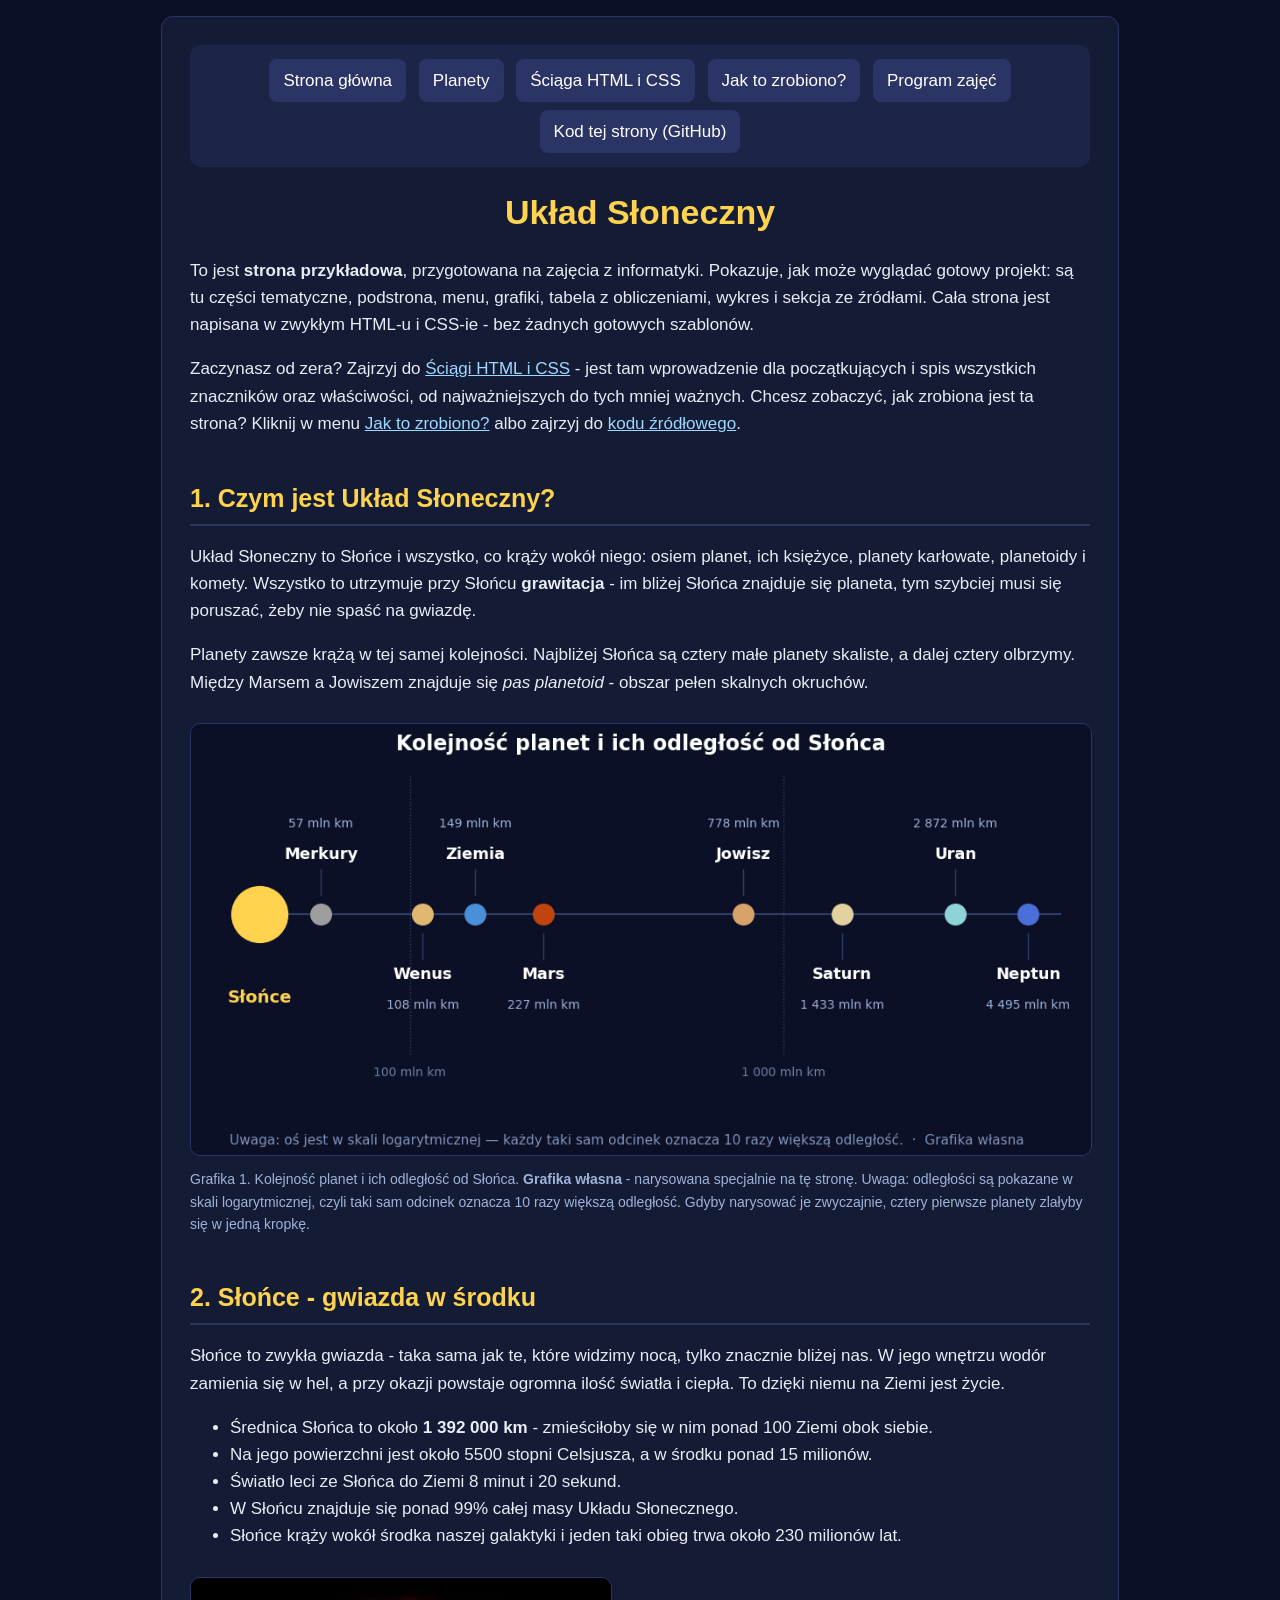
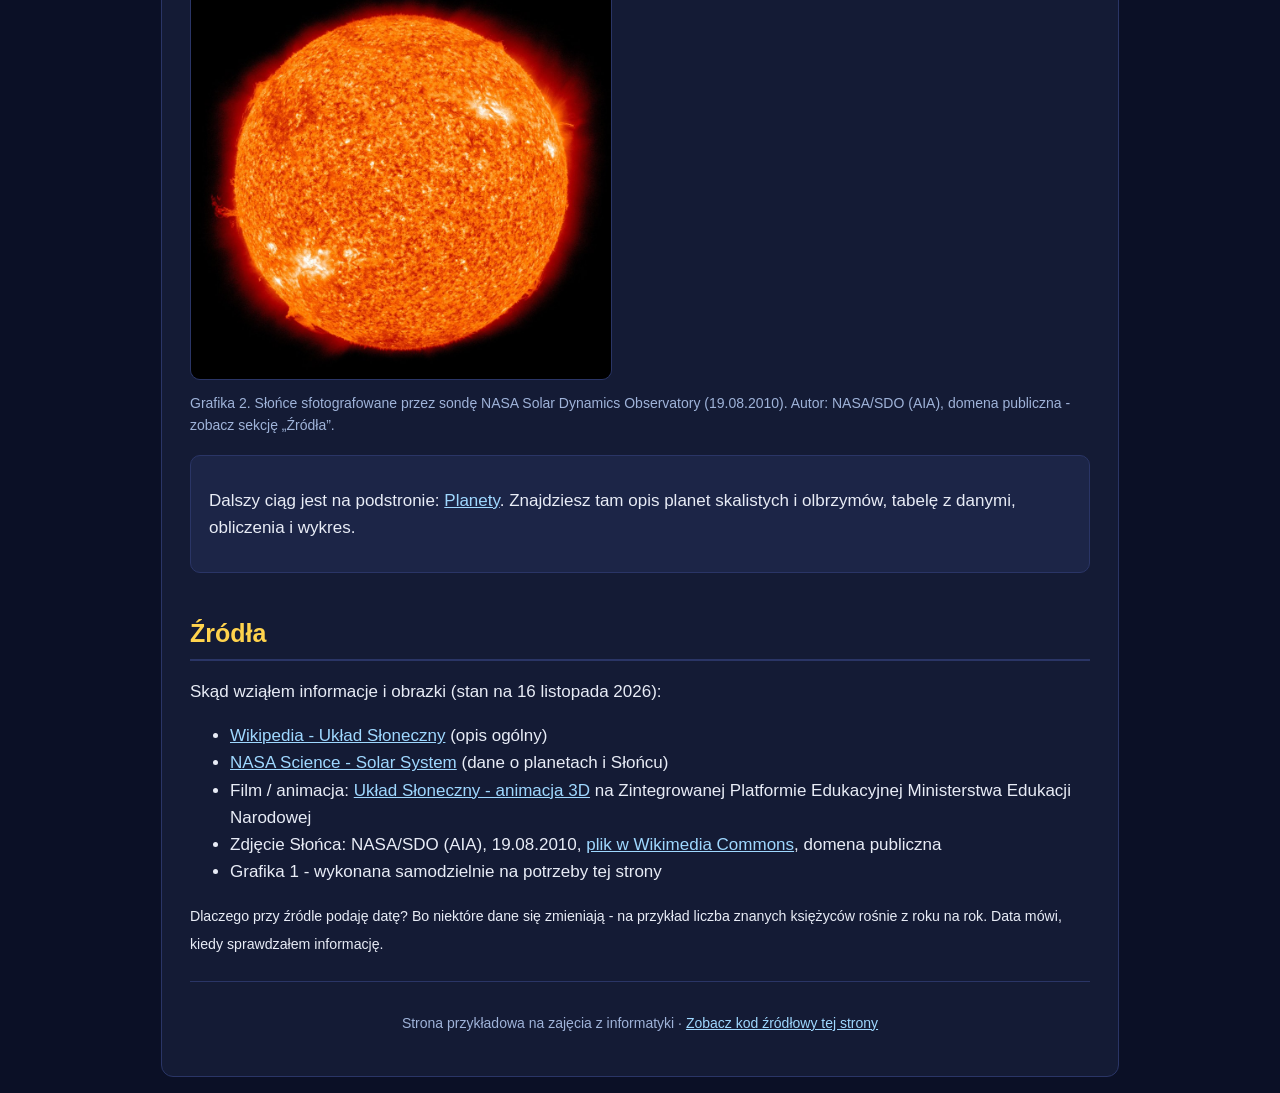
<file: index.html>
<!DOCTYPE html>
<html lang="pl">
<head>
    <meta charset="UTF-8">
    <title>Układ Słoneczny - strona przykładowa</title>
    <link rel="stylesheet" href="style.css">
</head>
<body>

<div class="strona">

    <!-- ============ MENU (jest takie samo na każdej stronie) ============ -->
    <div class="menu">
        <a href="index.html">Strona główna</a>
        <a href="planety.html">Planety</a>
        <a href="sciaga.html">Ściąga HTML i CSS</a>
        <a href="jak-to-zrobione.html">Jak to zrobiono?</a>
        <a href="program.html">Program zajęć</a>
        <a href="https://github.com/mikub97/uklad-sloneczny">Kod tej strony (GitHub)</a>
    </div>

    <!-- ============ CZĘŚĆ STARTOWA ============ -->
    <h1>Układ Słoneczny</h1>
    <p>
        To jest <strong>strona przykładowa</strong>, przygotowana na zajęcia z informatyki.
        Pokazuje, jak może wyglądać gotowy projekt: są tu części tematyczne, podstrona,
        menu, grafiki, tabela z obliczeniami, wykres i sekcja ze źródłami.
        Cała strona jest napisana w zwykłym HTML-u i CSS-ie - bez żadnych gotowych szablonów.
    </p>
    <p>
        Zaczynasz od zera? Zajrzyj do <a href="sciaga.html">Ściągi HTML i CSS</a> -
        jest tam wprowadzenie dla początkujących i spis wszystkich znaczników
        oraz właściwości, od najważniejszych do tych mniej ważnych.
        Chcesz zobaczyć, jak zrobiona jest ta strona? Kliknij w menu
        <a href="jak-to-zrobione.html">Jak to zrobiono?</a> albo zajrzyj do
        <a href="https://github.com/mikub97/uklad-sloneczny">kodu źródłowego</a>.
    </p>

    <!-- ============ CZĘŚĆ TEMATYCZNA 1 ============ -->
    <h2>1. Czym jest Układ Słoneczny?</h2>
    <p>
        Układ Słoneczny to Słońce i wszystko, co krąży wokół niego: osiem planet,
        ich księżyce, planety karłowate, planetoidy i komety. Wszystko to utrzymuje
        przy Słońcu <strong>grawitacja</strong> - im bliżej Słońca znajduje się planeta,
        tym szybciej musi się poruszać, żeby nie spaść na gwiazdę.
    </p>
    <p>
        Planety zawsze krążą w tej samej kolejności. Najbliżej Słońca są cztery małe
        planety skaliste, a dalej cztery olbrzymy. Między Marsem a Jowiszem znajduje się
        <em>pas planetoid</em> - obszar pełen skalnych okruchów.
    </p>

    <!-- WYMAGANIE: grafika własna (wykonana samodzielnie, nie pobrana z internetu) -->
    <img src="imgs/schemat-orbit.png" alt="Schemat kolejności ośmiu planet i ich odległości od Słońca" class="grafika">
    <p class="podpis">
        Grafika 1. Kolejność planet i ich odległość od Słońca. <strong>Grafika własna</strong> -
        narysowana specjalnie na tę stronę. Uwaga: odległości są pokazane w skali logarytmicznej,
        czyli taki sam odcinek oznacza 10 razy większą odległość. Gdyby narysować je zwyczajnie,
        cztery pierwsze planety zlałyby się w jedną kropkę.
    </p>

    <!-- ============ CZĘŚĆ TEMATYCZNA 2 ============ -->
    <h2>2. Słońce - gwiazda w środku</h2>
    <p>
        Słońce to zwykła gwiazda - taka sama jak te, które widzimy nocą, tylko znacznie
        bliżej nas. W jego wnętrzu wodór zamienia się w hel, a przy okazji powstaje
        ogromna ilość światła i ciepła. To dzięki niemu na Ziemi jest życie.
    </p>

    <!-- WYMAGANIE: lista -->
    <ul>
        <li>Średnica Słońca to około <strong>1 392 000 km</strong> - zmieściłoby się w nim ponad 100 Ziemi obok siebie.</li>
        <li>Na jego powierzchni jest około 5500 stopni Celsjusza, a w środku ponad 15 milionów.</li>
        <li>Światło leci ze Słońca do Ziemi 8 minut i 20 sekund.</li>
        <li>W Słońcu znajduje się ponad 99% całej masy Układu Słonecznego.</li>
        <li>Słońce krąży wokół środka naszej galaktyki i jeden taki obieg trwa około 230 milionów lat.</li>
    </ul>

    <!-- WYMAGANIE: zdjęcie z internetu - wolno go użyć, bo jest w domenie publicznej.
         Autora i licencję podajemy niżej, w sekcji "Źródła". -->
    <img src="imgs/slonce-nasa.jpg" alt="Zdjęcie Słońca wykonane przez sondę NASA Solar Dynamics Observatory" width="420" class="grafika">
    <p class="podpis">
        Grafika 2. Słońce sfotografowane przez sondę NASA Solar Dynamics Observatory (19.08.2010).
        Autor: NASA/SDO (AIA), domena publiczna - zobacz sekcję „Źródła”.
    </p>

    <div class="ramka">
        <p>
            Dalszy ciąg jest na podstronie: <a href="planety.html">Planety</a>.
            Znajdziesz tam opis planet skalistych i olbrzymów, tabelę z danymi,
            obliczenia i wykres.
        </p>
    </div>

    <!-- ============ ŹRÓDŁA ============ -->
    <h2>Źródła</h2>
    <p>Skąd wziąłem informacje i obrazki (stan na 16 listopada 2026):</p>
    <ul>
        <li>
            <a href="https://pl.wikipedia.org/wiki/Uk%C5%82ad_S%C5%82oneczny">Wikipedia - Układ Słoneczny</a>
            (opis ogólny)
        </li>
        <li>
            <a href="https://science.nasa.gov/solar-system/">NASA Science - Solar System</a>
            (dane o planetach i Słońcu)
        </li>
        <li>
            Film / animacja:
            <a href="https://zpe.gov.pl/a/uklad-sloneczny---animacja-3d/DCQ4JNOMB">Układ Słoneczny - animacja 3D</a>
            na Zintegrowanej Platformie Edukacyjnej Ministerstwa Edukacji Narodowej
        </li>
        <li>
            Zdjęcie Słońca: NASA/SDO (AIA), 19.08.2010,
            <a href="https://commons.wikimedia.org/wiki/File:The_Sun_by_the_Atmospheric_Imaging_Assembly_of_NASA%27s_Solar_Dynamics_Observatory_-_20100819.jpg">plik w Wikimedia Commons</a>,
            domena publiczna
        </li>
        <li>
            Grafika 1 - wykonana samodzielnie na potrzeby tej strony
        </li>
    </ul>
    <p>
        <small>
            Dlaczego przy źródle podaję datę? Bo niektóre dane się zmieniają - na przykład
            liczba znanych księżyców rośnie z roku na rok. Data mówi, kiedy sprawdzałem informację.
        </small>
    </p>

    <!-- ============ STOPKA ============ -->
    <div class="stopka">
        <p>
            Strona przykładowa na zajęcia z informatyki &middot;
            <a href="https://github.com/mikub97/uklad-sloneczny">Zobacz kod źródłowy tej strony</a>
        </p>
    </div>

</div>

</body>
</html>
</file>
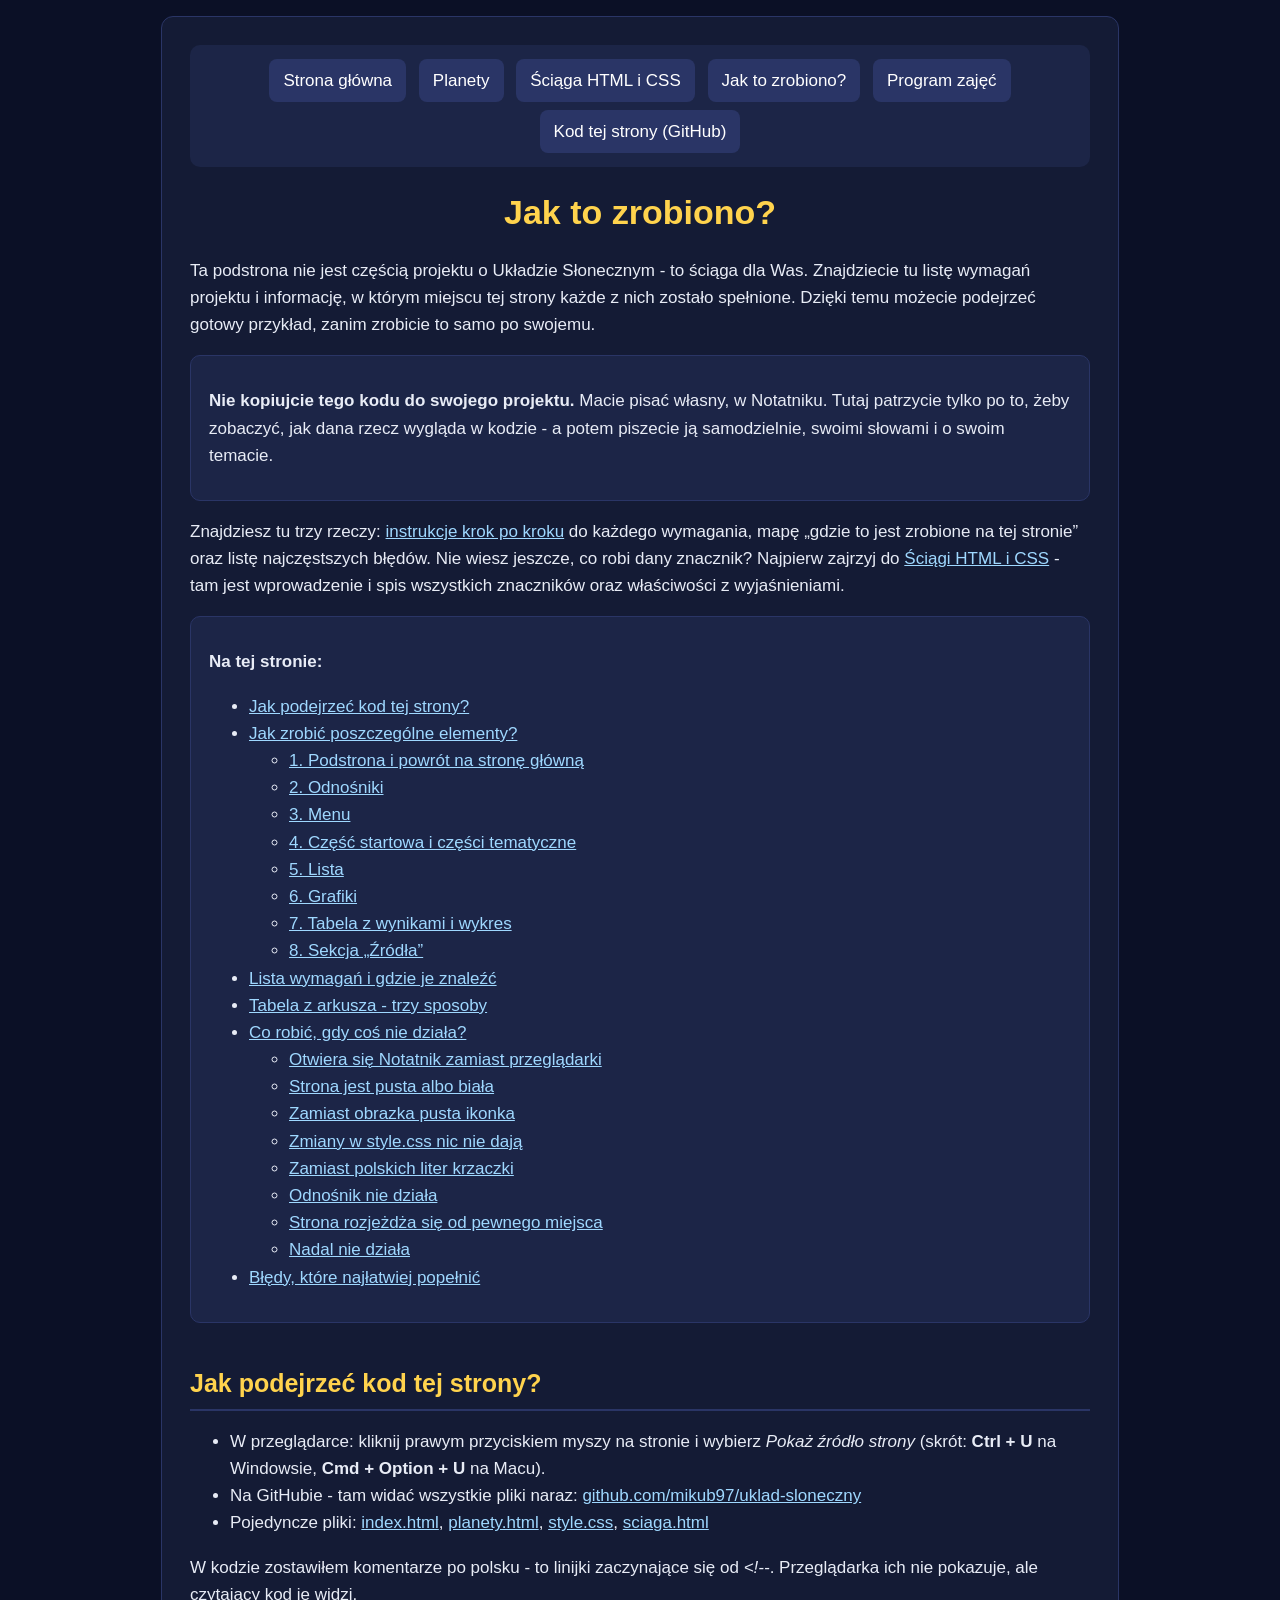
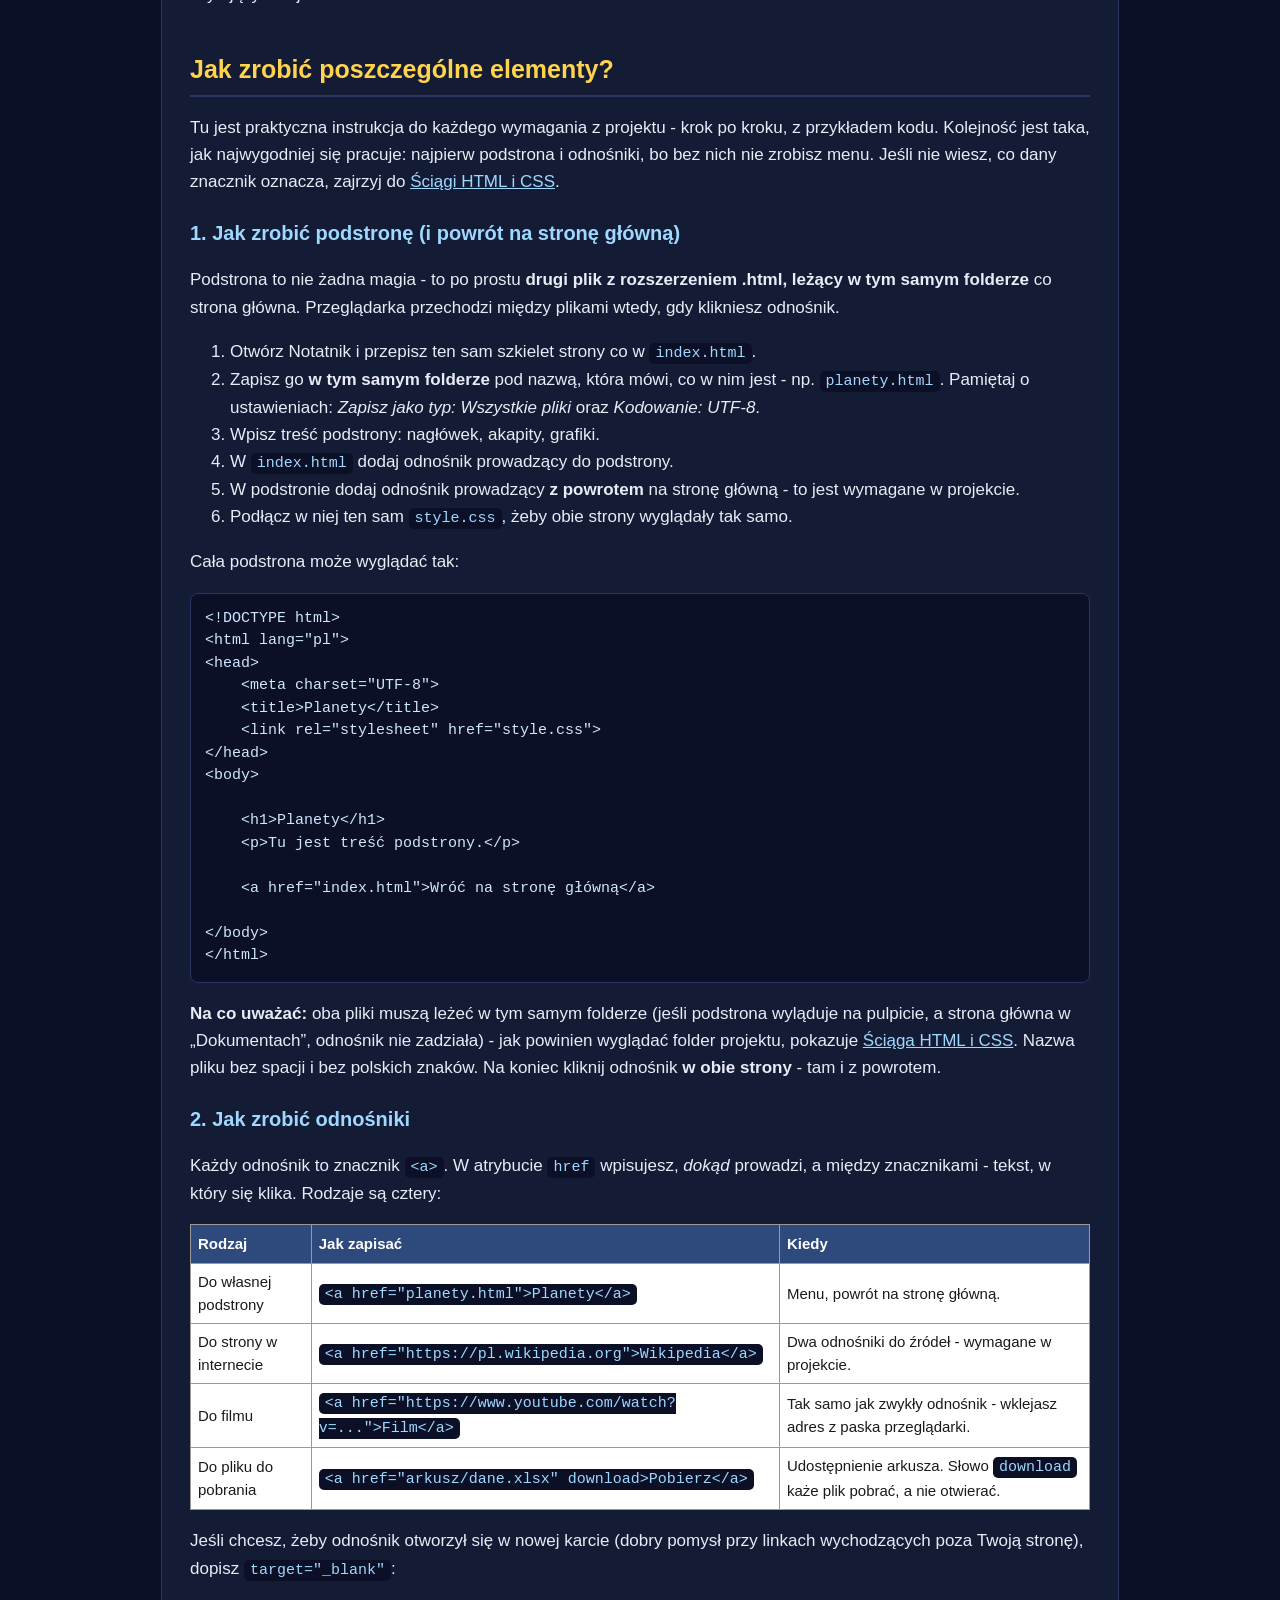
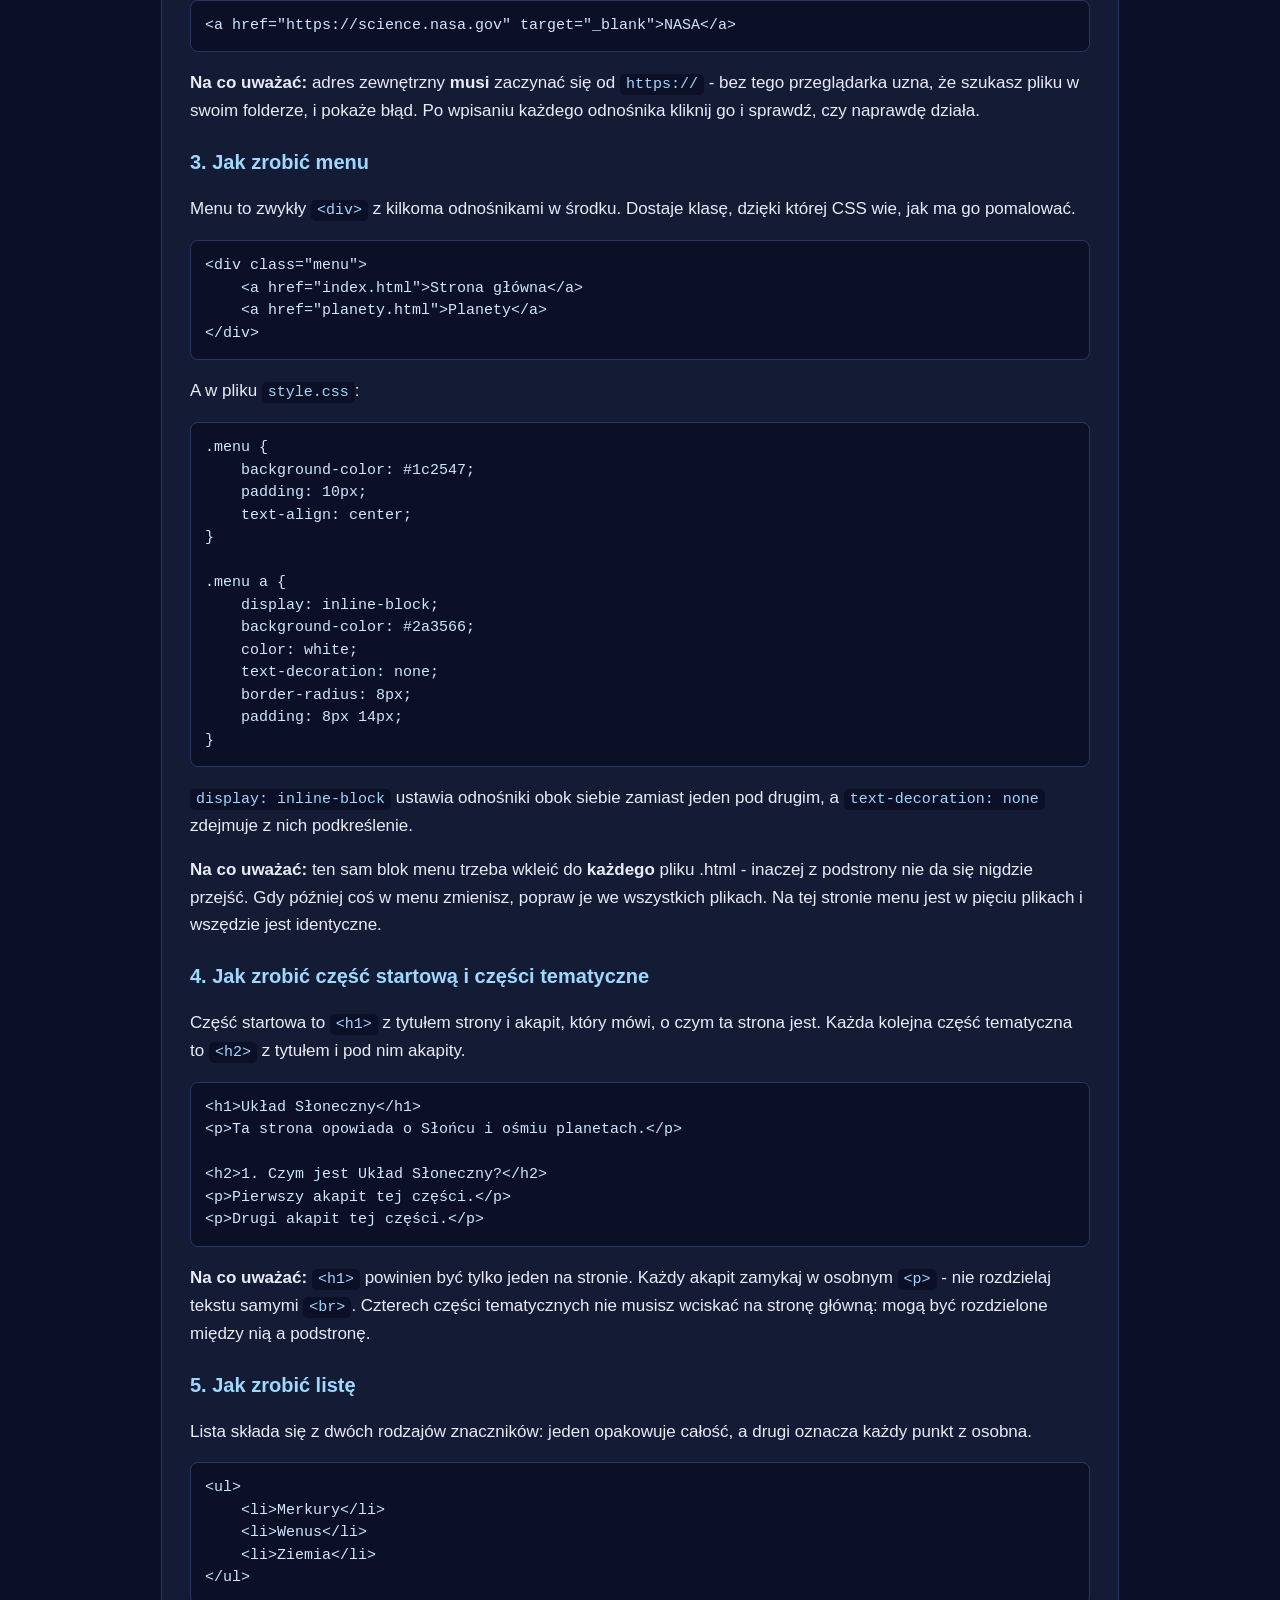
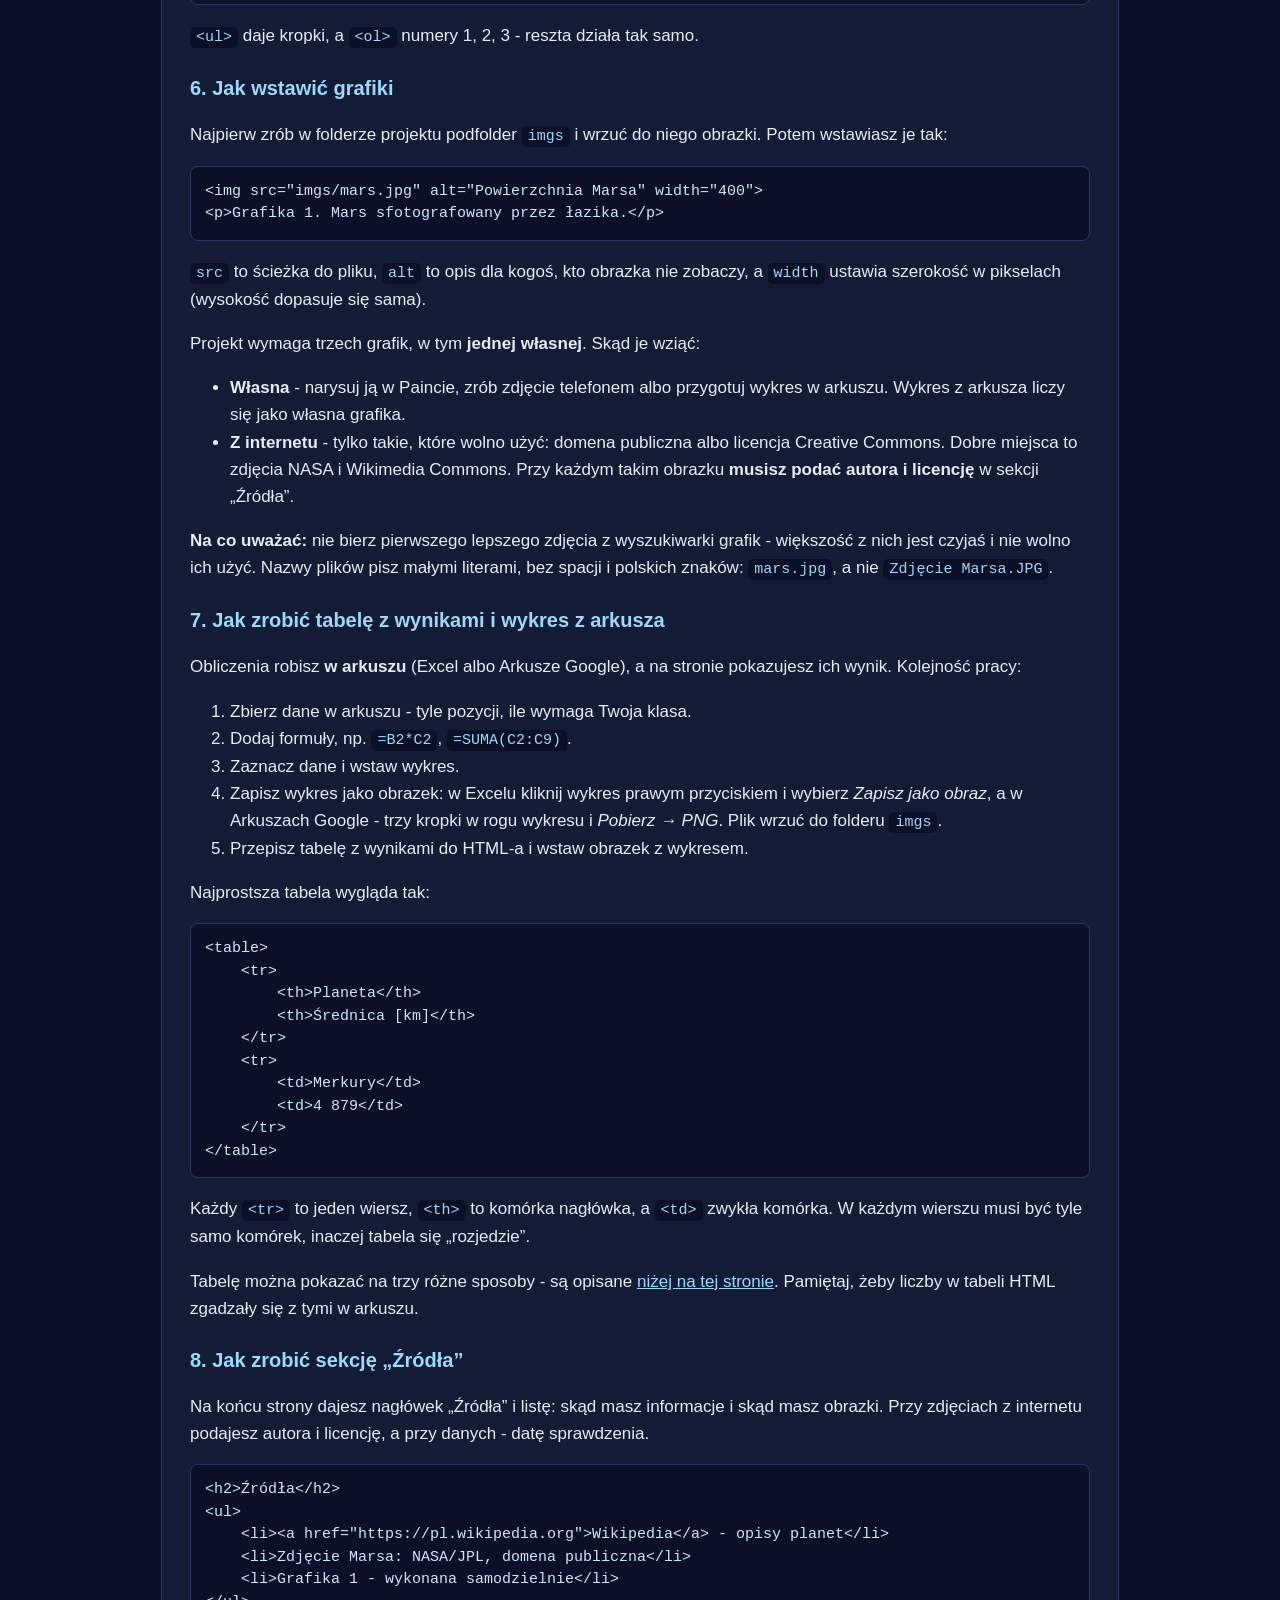
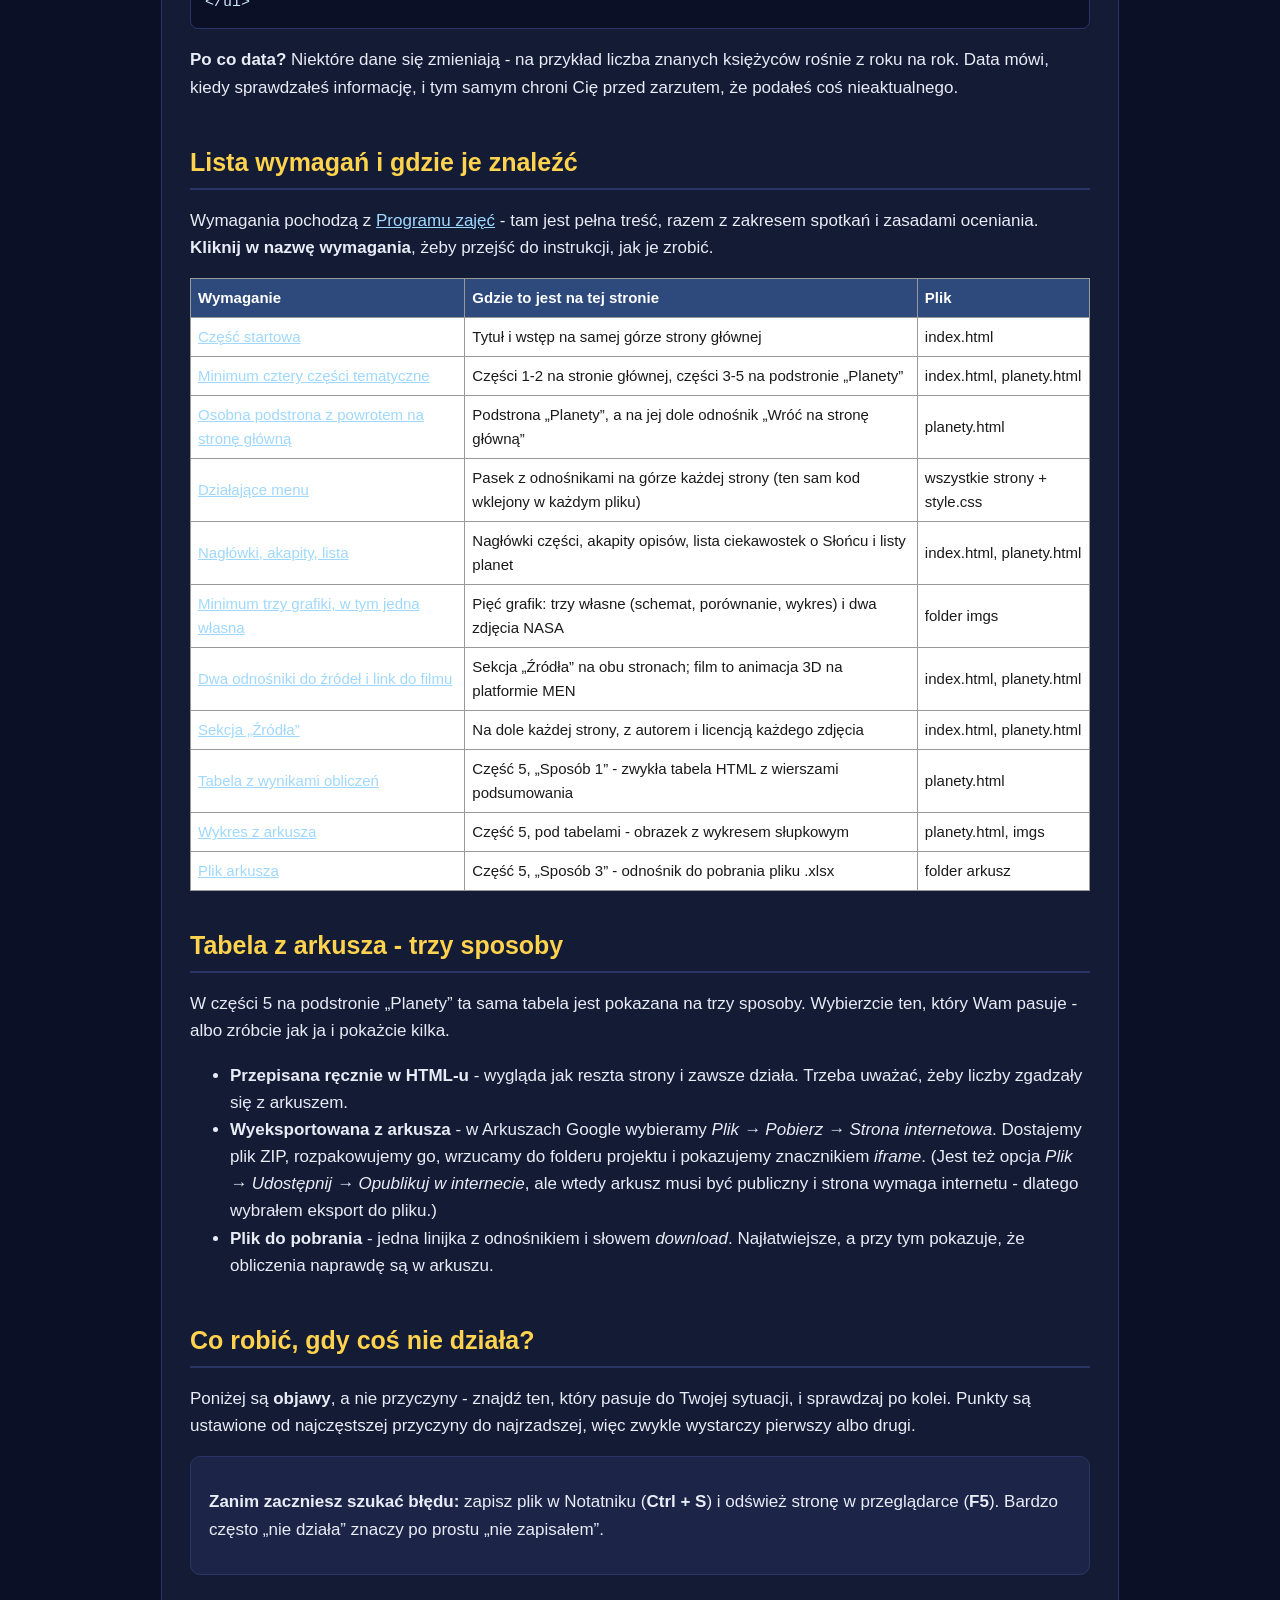
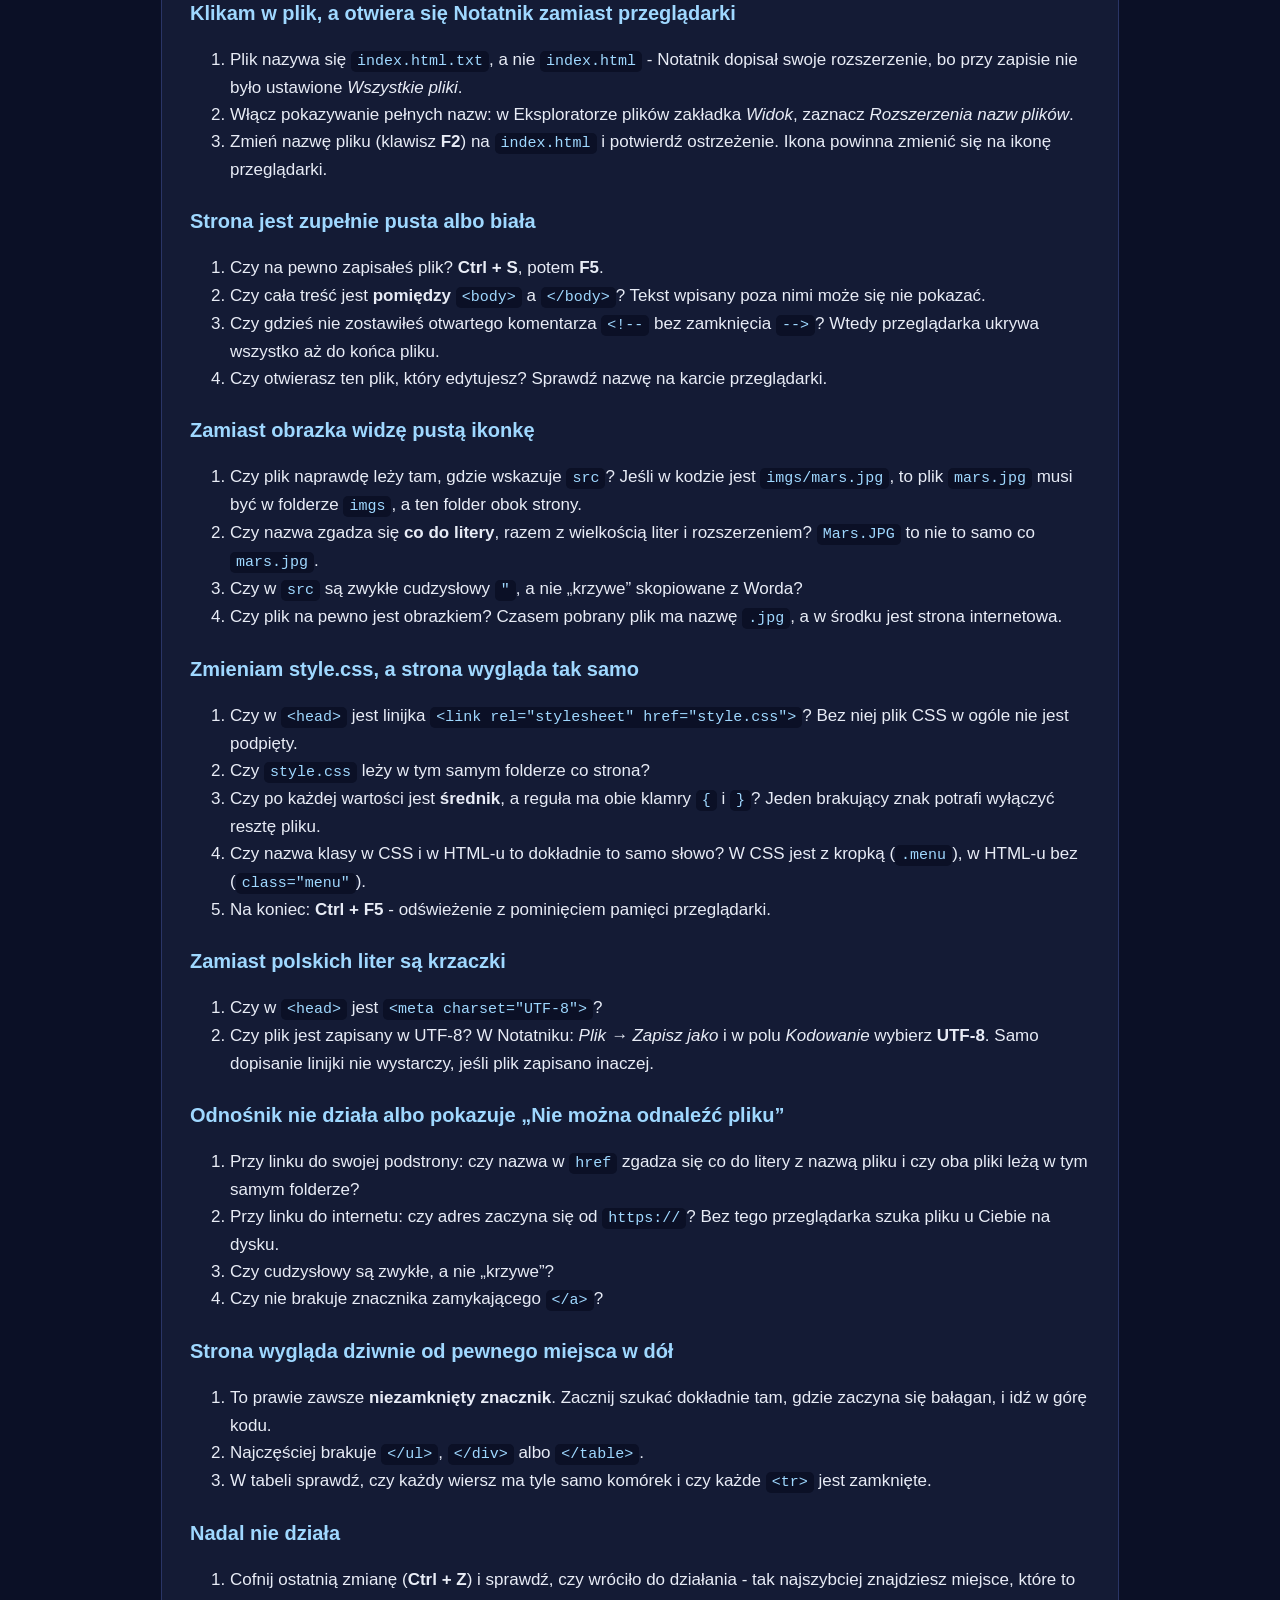
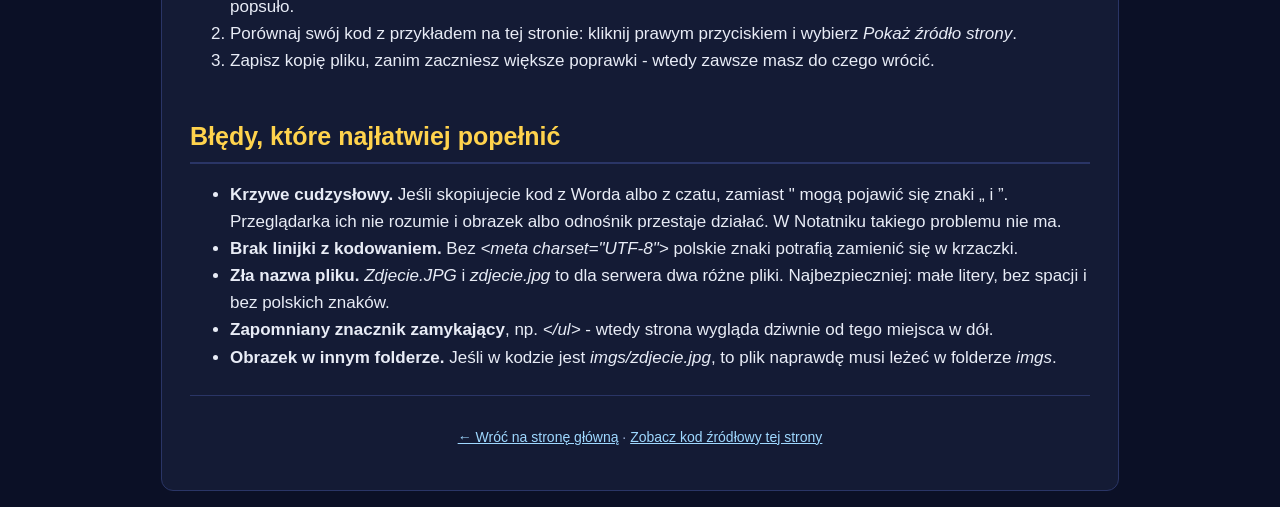
<file: jak-to-zrobione.html>
<!DOCTYPE html>
<html lang="pl">
<head>
    <meta charset="UTF-8">
    <title>Jak to zrobiono? - Układ Słoneczny</title>
    <link rel="stylesheet" href="style.css">
</head>
<body>

<div class="strona">

    <div class="menu">
        <a href="index.html">Strona główna</a>
        <a href="planety.html">Planety</a>
        <a href="sciaga.html">Ściąga HTML i CSS</a>
        <a href="jak-to-zrobione.html">Jak to zrobiono?</a>
        <a href="program.html">Program zajęć</a>
        <a href="https://github.com/mikub97/uklad-sloneczny">Kod tej strony (GitHub)</a>
    </div>

    <h1>Jak to zrobiono?</h1>
    <p>
        Ta podstrona nie jest częścią projektu o Układzie Słonecznym - to ściąga dla Was.
        Znajdziecie tu listę wymagań projektu i informację, w którym miejscu tej strony
        każde z nich zostało spełnione. Dzięki temu możecie podejrzeć gotowy przykład,
        zanim zrobicie to samo po swojemu.
    </p>

    <div class="ramka">
        <p>
            <strong>Nie kopiujcie tego kodu do swojego projektu.</strong> Macie pisać własny,
            w Notatniku. Tutaj patrzycie tylko po to, żeby zobaczyć, jak dana rzecz wygląda
            w kodzie - a potem piszecie ją samodzielnie, swoimi słowami i o swoim temacie.
        </p>
    </div>

    <p>
        Znajdziesz tu trzy rzeczy: <a href="#jak-podstrona">instrukcje krok po kroku</a>
        do każdego wymagania, mapę „gdzie to jest zrobione na tej stronie”
        oraz listę najczęstszych błędów.
        Nie wiesz jeszcze, co robi dany znacznik? Najpierw zajrzyj do
        <a href="sciaga.html">Ściągi HTML i CSS</a> - tam jest wprowadzenie
        i spis wszystkich znaczników oraz właściwości z wyjaśnieniami.
    </p>

    <div class="ramka">
        <p><strong>Na tej stronie:</strong></p>
        <ul>
            <li><a href="#podejrzyj">Jak podejrzeć kod tej strony?</a></li>
            <li>
                <a href="#jak-zrobic">Jak zrobić poszczególne elementy?</a>
                <ul>
                    <li><a href="#jak-podstrona">1. Podstrona i powrót na stronę główną</a></li>
                    <li><a href="#jak-odnosniki">2. Odnośniki</a></li>
                    <li><a href="#jak-menu">3. Menu</a></li>
                    <li><a href="#jak-czesci">4. Część startowa i części tematyczne</a></li>
                    <li><a href="#jak-lista">5. Lista</a></li>
                    <li><a href="#jak-grafiki">6. Grafiki</a></li>
                    <li><a href="#jak-tabela">7. Tabela z wynikami i wykres</a></li>
                    <li><a href="#jak-zrodla">8. Sekcja „Źródła”</a></li>
                </ul>
            </li>
            <li><a href="#mapa">Lista wymagań i gdzie je znaleźć</a></li>
            <li><a href="#trzy-sposoby">Tabela z arkusza - trzy sposoby</a></li>
            <li>
                <a href="#nie-dziala">Co robić, gdy coś nie działa?</a>
                <ul>
                    <li><a href="#nd-notatnik">Otwiera się Notatnik zamiast przeglądarki</a></li>
                    <li><a href="#nd-pusta">Strona jest pusta albo biała</a></li>
                    <li><a href="#nd-obrazek">Zamiast obrazka pusta ikonka</a></li>
                    <li><a href="#nd-css">Zmiany w style.css nic nie dają</a></li>
                    <li><a href="#nd-krzaczki">Zamiast polskich liter krzaczki</a></li>
                    <li><a href="#nd-link">Odnośnik nie działa</a></li>
                    <li><a href="#nd-rozjezdza">Strona rozjeżdża się od pewnego miejsca</a></li>
                    <li><a href="#nd-nadal">Nadal nie działa</a></li>
                </ul>
            </li>
            <li><a href="#bledy">Błędy, które najłatwiej popełnić</a></li>
        </ul>
    </div>

    <h2 id="podejrzyj">Jak podejrzeć kod tej strony?</h2>
    <ul>
        <li>
            W przeglądarce: kliknij prawym przyciskiem myszy na stronie i wybierz
            <em>Pokaż źródło strony</em> (skrót: <strong>Ctrl + U</strong> na Windowsie,
            <strong>Cmd + Option + U</strong> na Macu).
        </li>
        <li>
            Na GitHubie - tam widać wszystkie pliki naraz:
            <a href="https://github.com/mikub97/uklad-sloneczny">github.com/mikub97/uklad-sloneczny</a>
        </li>
        <li>
            Pojedyncze pliki:
            <a href="https://github.com/mikub97/uklad-sloneczny/blob/main/index.html">index.html</a>,
            <a href="https://github.com/mikub97/uklad-sloneczny/blob/main/planety.html">planety.html</a>,
            <a href="https://github.com/mikub97/uklad-sloneczny/blob/main/style.css">style.css</a>,
            <a href="https://github.com/mikub97/uklad-sloneczny/blob/main/sciaga.html">sciaga.html</a>
        </li>
    </ul>
    <p>
        W kodzie zostawiłem komentarze po polsku - to linijki zaczynające się od
        <em>&lt;!--</em>. Przeglądarka ich nie pokazuje, ale czytający kod je widzi.
    </p>

    <h2 id="jak-zrobic">Jak zrobić poszczególne elementy?</h2>
    <p>
        Tu jest praktyczna instrukcja do każdego wymagania z projektu - krok po kroku,
        z przykładem kodu. Kolejność jest taka, jak najwygodniej się pracuje:
        najpierw podstrona i odnośniki, bo bez nich nie zrobisz menu.
        Jeśli nie wiesz, co dany znacznik oznacza, zajrzyj do
        <a href="sciaga.html">Ściągi HTML i CSS</a>.
    </p>

    <!-- ---------- PODSTRONA ---------- -->
    <h3 id="jak-podstrona">1. Jak zrobić podstronę (i powrót na stronę główną)</h3>
    <p>
        Podstrona to nie żadna magia - to po prostu <strong>drugi plik z rozszerzeniem
        .html, leżący w tym samym folderze</strong> co strona główna. Przeglądarka
        przechodzi między plikami wtedy, gdy klikniesz odnośnik.
    </p>
    <ol>
        <li>Otwórz Notatnik i przepisz ten sam szkielet strony co w <span class="kod">index.html</span>.</li>
        <li>
            Zapisz go <strong>w tym samym folderze</strong> pod nazwą, która mówi, co w nim jest -
            np. <span class="kod">planety.html</span>. Pamiętaj o ustawieniach:
            <em>Zapisz jako typ: Wszystkie pliki</em> oraz <em>Kodowanie: UTF-8</em>.
        </li>
        <li>Wpisz treść podstrony: nagłówek, akapity, grafiki.</li>
        <li>W <span class="kod">index.html</span> dodaj odnośnik prowadzący do podstrony.</li>
        <li>W podstronie dodaj odnośnik prowadzący <strong>z powrotem</strong> na stronę główną - to jest wymagane w projekcie.</li>
        <li>Podłącz w niej ten sam <span class="kod">style.css</span>, żeby obie strony wyglądały tak samo.</li>
    </ol>
    <p>Cała podstrona może wyglądać tak:</p>
    <pre class="kod-blok">&lt;!DOCTYPE html&gt;
&lt;html lang="pl"&gt;
&lt;head&gt;
    &lt;meta charset="UTF-8"&gt;
    &lt;title&gt;Planety&lt;/title&gt;
    &lt;link rel="stylesheet" href="style.css"&gt;
&lt;/head&gt;
&lt;body&gt;

    &lt;h1&gt;Planety&lt;/h1&gt;
    &lt;p&gt;Tu jest treść podstrony.&lt;/p&gt;

    &lt;a href="index.html"&gt;Wróć na stronę główną&lt;/a&gt;

&lt;/body&gt;
&lt;/html&gt;</pre>
    <p>
        <strong>Na co uważać:</strong> oba pliki muszą leżeć w tym samym folderze
        (jeśli podstrona wyląduje na pulpicie, a strona główna w „Dokumentach”,
        odnośnik nie zadziała) - jak powinien wyglądać folder projektu, pokazuje
        <a href="sciaga.html">Ściąga HTML i CSS</a>.
        Nazwa pliku bez spacji i bez polskich znaków.
        Na koniec kliknij odnośnik <strong>w obie strony</strong> - tam i z powrotem.
    </p>

    <!-- ---------- ODNOŚNIKI ---------- -->
    <h3 id="jak-odnosniki">2. Jak zrobić odnośniki</h3>
    <p>
        Każdy odnośnik to znacznik <span class="kod">&lt;a&gt;</span>. W atrybucie
        <span class="kod">href</span> wpisujesz, <em>dokąd</em> prowadzi, a między
        znacznikami - tekst, w który się klika. Rodzaje są cztery:
    </p>
    <table class="sciaga">
        <tr><th>Rodzaj</th><th>Jak zapisać</th><th>Kiedy</th></tr>
        <tr>
            <td>Do własnej podstrony</td>
            <td><span class="kod">&lt;a href="planety.html"&gt;Planety&lt;/a&gt;</span></td>
            <td>Menu, powrót na stronę główną.</td>
        </tr>
        <tr>
            <td>Do strony w internecie</td>
            <td><span class="kod">&lt;a href="https://pl.wikipedia.org"&gt;Wikipedia&lt;/a&gt;</span></td>
            <td>Dwa odnośniki do źródeł - wymagane w projekcie.</td>
        </tr>
        <tr>
            <td>Do filmu</td>
            <td><span class="kod">&lt;a href="https://www.youtube.com/watch?v=..."&gt;Film&lt;/a&gt;</span></td>
            <td>Tak samo jak zwykły odnośnik - wklejasz adres z paska przeglądarki.</td>
        </tr>
        <tr>
            <td>Do pliku do pobrania</td>
            <td><span class="kod">&lt;a href="arkusz/dane.xlsx" download&gt;Pobierz&lt;/a&gt;</span></td>
            <td>Udostępnienie arkusza. Słowo <span class="kod">download</span> każe plik pobrać, a nie otwierać.</td>
        </tr>
    </table>
    <p>
        Jeśli chcesz, żeby odnośnik otworzył się w nowej karcie (dobry pomysł przy linkach
        wychodzących poza Twoją stronę), dopisz <span class="kod">target="_blank"</span>:
    </p>
    <pre class="kod-blok">&lt;a href="https://science.nasa.gov" target="_blank"&gt;NASA&lt;/a&gt;</pre>
    <p>
        <strong>Na co uważać:</strong> adres zewnętrzny <strong>musi</strong> zaczynać się
        od <span class="kod">https://</span> - bez tego przeglądarka uzna, że szukasz pliku
        w swoim folderze, i pokaże błąd. Po wpisaniu każdego odnośnika kliknij go i sprawdź,
        czy naprawdę działa.
    </p>

    <!-- ---------- MENU ---------- -->
    <h3 id="jak-menu">3. Jak zrobić menu</h3>
    <p>
        Menu to zwykły <span class="kod">&lt;div&gt;</span> z kilkoma odnośnikami w środku.
        Dostaje klasę, dzięki której CSS wie, jak ma go pomalować.
    </p>
    <pre class="kod-blok">&lt;div class="menu"&gt;
    &lt;a href="index.html"&gt;Strona główna&lt;/a&gt;
    &lt;a href="planety.html"&gt;Planety&lt;/a&gt;
&lt;/div&gt;</pre>
    <p>A w pliku <span class="kod">style.css</span>:</p>
    <pre class="kod-blok">.menu {
    background-color: #1c2547;
    padding: 10px;
    text-align: center;
}

.menu a {
    display: inline-block;
    background-color: #2a3566;
    color: white;
    text-decoration: none;
    border-radius: 8px;
    padding: 8px 14px;
}</pre>
    <p>
        <span class="kod">display: inline-block</span> ustawia odnośniki obok siebie
        zamiast jeden pod drugim, a <span class="kod">text-decoration: none</span>
        zdejmuje z nich podkreślenie.
    </p>
    <p>
        <strong>Na co uważać:</strong> ten sam blok menu trzeba wkleić do
        <strong>każdego</strong> pliku .html - inaczej z podstrony nie da się nigdzie przejść.
        Gdy później coś w menu zmienisz, popraw je we wszystkich plikach. Na tej stronie
        menu jest w pięciu plikach i wszędzie jest identyczne.
    </p>

    <!-- ---------- CZĘŚCI TEMATYCZNE ---------- -->
    <h3 id="jak-czesci">4. Jak zrobić część startową i części tematyczne</h3>
    <p>
        Część startowa to <span class="kod">&lt;h1&gt;</span> z tytułem strony i akapit,
        który mówi, o czym ta strona jest. Każda kolejna część tematyczna to
        <span class="kod">&lt;h2&gt;</span> z tytułem i pod nim akapity.
    </p>
    <pre class="kod-blok">&lt;h1&gt;Układ Słoneczny&lt;/h1&gt;
&lt;p&gt;Ta strona opowiada o Słońcu i ośmiu planetach.&lt;/p&gt;

&lt;h2&gt;1. Czym jest Układ Słoneczny?&lt;/h2&gt;
&lt;p&gt;Pierwszy akapit tej części.&lt;/p&gt;
&lt;p&gt;Drugi akapit tej części.&lt;/p&gt;</pre>
    <p>
        <strong>Na co uważać:</strong> <span class="kod">&lt;h1&gt;</span> powinien być
        tylko jeden na stronie. Każdy akapit zamykaj w osobnym
        <span class="kod">&lt;p&gt;</span> - nie rozdzielaj tekstu samymi
        <span class="kod">&lt;br&gt;</span>. Czterech części tematycznych nie musisz
        wciskać na stronę główną: mogą być rozdzielone między nią a podstronę.
    </p>

    <!-- ---------- LISTA ---------- -->
    <h3 id="jak-lista">5. Jak zrobić listę</h3>
    <p>
        Lista składa się z dwóch rodzajów znaczników: jeden opakowuje całość,
        a drugi oznacza każdy punkt z osobna.
    </p>
    <pre class="kod-blok">&lt;ul&gt;
    &lt;li&gt;Merkury&lt;/li&gt;
    &lt;li&gt;Wenus&lt;/li&gt;
    &lt;li&gt;Ziemia&lt;/li&gt;
&lt;/ul&gt;</pre>
    <p>
        <span class="kod">&lt;ul&gt;</span> daje kropki, a
        <span class="kod">&lt;ol&gt;</span> numery 1, 2, 3 - reszta działa tak samo.
    </p>

    <!-- ---------- GRAFIKI ---------- -->
    <h3 id="jak-grafiki">6. Jak wstawić grafiki</h3>
    <p>
        Najpierw zrób w folderze projektu podfolder <span class="kod">imgs</span>
        i wrzuć do niego obrazki. Potem wstawiasz je tak:
    </p>
    <pre class="kod-blok">&lt;img src="imgs/mars.jpg" alt="Powierzchnia Marsa" width="400"&gt;
&lt;p&gt;Grafika 1. Mars sfotografowany przez łazika.&lt;/p&gt;</pre>
    <p>
        <span class="kod">src</span> to ścieżka do pliku, <span class="kod">alt</span>
        to opis dla kogoś, kto obrazka nie zobaczy, a <span class="kod">width</span>
        ustawia szerokość w pikselach (wysokość dopasuje się sama).
    </p>
    <p>Projekt wymaga trzech grafik, w tym <strong>jednej własnej</strong>. Skąd je wziąć:</p>
    <ul>
        <li>
            <strong>Własna</strong> - narysuj ją w Paincie, zrób zdjęcie telefonem
            albo przygotuj wykres w arkuszu. Wykres z arkusza liczy się jako własna grafika.
        </li>
        <li>
            <strong>Z internetu</strong> - tylko takie, które wolno użyć: domena publiczna
            albo licencja Creative Commons. Dobre miejsca to zdjęcia NASA i Wikimedia Commons.
            Przy każdym takim obrazku <strong>musisz podać autora i licencję</strong> w sekcji „Źródła”.
        </li>
    </ul>
    <p>
        <strong>Na co uważać:</strong> nie bierz pierwszego lepszego zdjęcia z wyszukiwarki
        grafik - większość z nich jest czyjaś i nie wolno ich użyć. Nazwy plików pisz
        małymi literami, bez spacji i polskich znaków: <span class="kod">mars.jpg</span>,
        a nie <span class="kod">Zdjęcie Marsa.JPG</span>.
    </p>

    <!-- ---------- TABELA I WYKRES ---------- -->
    <h3 id="jak-tabela">7. Jak zrobić tabelę z wynikami i wykres z arkusza</h3>
    <p>
        Obliczenia robisz <strong>w arkuszu</strong> (Excel albo Arkusze Google),
        a na stronie pokazujesz ich wynik. Kolejność pracy:
    </p>
    <ol>
        <li>Zbierz dane w arkuszu - tyle pozycji, ile wymaga Twoja klasa.</li>
        <li>Dodaj formuły, np. <span class="kod">=B2*C2</span>, <span class="kod">=SUMA(C2:C9)</span>.</li>
        <li>Zaznacz dane i wstaw wykres.</li>
        <li>
            Zapisz wykres jako obrazek: w Excelu kliknij wykres prawym przyciskiem i wybierz
            <em>Zapisz jako obraz</em>, a w Arkuszach Google - trzy kropki w rogu wykresu
            i <em>Pobierz &rarr; PNG</em>. Plik wrzuć do folderu <span class="kod">imgs</span>.
        </li>
        <li>Przepisz tabelę z wynikami do HTML-a i wstaw obrazek z wykresem.</li>
    </ol>
    <p>Najprostsza tabela wygląda tak:</p>
    <pre class="kod-blok">&lt;table&gt;
    &lt;tr&gt;
        &lt;th&gt;Planeta&lt;/th&gt;
        &lt;th&gt;Średnica [km]&lt;/th&gt;
    &lt;/tr&gt;
    &lt;tr&gt;
        &lt;td&gt;Merkury&lt;/td&gt;
        &lt;td&gt;4 879&lt;/td&gt;
    &lt;/tr&gt;
&lt;/table&gt;</pre>
    <p>
        Każdy <span class="kod">&lt;tr&gt;</span> to jeden wiersz,
        <span class="kod">&lt;th&gt;</span> to komórka nagłówka, a
        <span class="kod">&lt;td&gt;</span> zwykła komórka. W każdym wierszu musi być
        tyle samo komórek, inaczej tabela się „rozjedzie”.
    </p>
    <p>
        Tabelę można pokazać na trzy różne sposoby - są opisane
        <a href="#trzy-sposoby">niżej na tej stronie</a>.
        Pamiętaj, żeby liczby w tabeli HTML zgadzały się z tymi w arkuszu.
    </p>

    <!-- ---------- ŹRÓDŁA ---------- -->
    <h3 id="jak-zrodla">8. Jak zrobić sekcję „Źródła”</h3>
    <p>
        Na końcu strony dajesz nagłówek „Źródła” i listę: skąd masz informacje
        i skąd masz obrazki. Przy zdjęciach z internetu podajesz autora i licencję,
        a przy danych - datę sprawdzenia.
    </p>
    <pre class="kod-blok">&lt;h2&gt;Źródła&lt;/h2&gt;
&lt;ul&gt;
    &lt;li&gt;&lt;a href="https://pl.wikipedia.org"&gt;Wikipedia&lt;/a&gt; - opisy planet&lt;/li&gt;
    &lt;li&gt;Zdjęcie Marsa: NASA/JPL, domena publiczna&lt;/li&gt;
    &lt;li&gt;Grafika 1 - wykonana samodzielnie&lt;/li&gt;
&lt;/ul&gt;</pre>
    <p>
        <strong>Po co data?</strong> Niektóre dane się zmieniają - na przykład liczba
        znanych księżyców rośnie z roku na rok. Data mówi, kiedy sprawdzałeś informację,
        i tym samym chroni Cię przed zarzutem, że podałeś coś nieaktualnego.
    </p>

    <h2 id="mapa">Lista wymagań i gdzie je znaleźć</h2>
    <p>
        Wymagania pochodzą z <a href="program.html">Programu zajęć</a> - tam jest
        pełna treść, razem z zakresem spotkań i zasadami oceniania.
        <strong>Kliknij w nazwę wymagania</strong>, żeby przejść do instrukcji,
        jak je zrobić.
    </p>
    <table>
        <tr>
            <th>Wymaganie</th>
            <th>Gdzie to jest na tej stronie</th>
            <th>Plik</th>
        </tr>
        <tr>
            <td><a href="#jak-czesci">Część startowa</a></td>
            <td>Tytuł i wstęp na samej górze strony głównej</td>
            <td>index.html</td>
        </tr>
        <tr>
            <td><a href="#jak-czesci">Minimum cztery części tematyczne</a></td>
            <td>Części 1-2 na stronie głównej, części 3-5 na podstronie „Planety”</td>
            <td>index.html, planety.html</td>
        </tr>
        <tr>
            <td><a href="#jak-podstrona">Osobna podstrona z powrotem na stronę główną</a></td>
            <td>Podstrona „Planety”, a na jej dole odnośnik „Wróć na stronę główną”</td>
            <td>planety.html</td>
        </tr>
        <tr>
            <td><a href="#jak-menu">Działające menu</a></td>
            <td>Pasek z odnośnikami na górze każdej strony (ten sam kod wklejony w każdym pliku)</td>
            <td>wszystkie strony + style.css</td>
        </tr>
        <tr>
            <td><a href="#jak-lista">Nagłówki, akapity, lista</a></td>
            <td>Nagłówki części, akapity opisów, lista ciekawostek o Słońcu i listy planet</td>
            <td>index.html, planety.html</td>
        </tr>
        <tr>
            <td><a href="#jak-grafiki">Minimum trzy grafiki, w tym jedna własna</a></td>
            <td>Pięć grafik: trzy własne (schemat, porównanie, wykres) i dwa zdjęcia NASA</td>
            <td>folder imgs</td>
        </tr>
        <tr>
            <td><a href="#jak-odnosniki">Dwa odnośniki do źródeł i link do filmu</a></td>
            <td>Sekcja „Źródła” na obu stronach; film to animacja 3D na platformie MEN</td>
            <td>index.html, planety.html</td>
        </tr>
        <tr>
            <td><a href="#jak-zrodla">Sekcja „Źródła”</a></td>
            <td>Na dole każdej strony, z autorem i licencją każdego zdjęcia</td>
            <td>index.html, planety.html</td>
        </tr>
        <tr>
            <td><a href="#jak-tabela">Tabela z wynikami obliczeń</a></td>
            <td>Część 5, „Sposób 1” - zwykła tabela HTML z wierszami podsumowania</td>
            <td>planety.html</td>
        </tr>
        <tr>
            <td><a href="#jak-tabela">Wykres z arkusza</a></td>
            <td>Część 5, pod tabelami - obrazek z wykresem słupkowym</td>
            <td>planety.html, imgs</td>
        </tr>
        <tr>
            <td><a href="#trzy-sposoby">Plik arkusza</a></td>
            <td>Część 5, „Sposób 3” - odnośnik do pobrania pliku .xlsx</td>
            <td>folder arkusz</td>
        </tr>
    </table>

    <h2 id="trzy-sposoby">Tabela z arkusza - trzy sposoby</h2>
    <p>
        W części 5 na podstronie „Planety” ta sama tabela jest pokazana na trzy sposoby.
        Wybierzcie ten, który Wam pasuje - albo zróbcie jak ja i pokażcie kilka.
    </p>
    <ul>
        <li>
            <strong>Przepisana ręcznie w HTML-u</strong> - wygląda jak reszta strony i zawsze działa.
            Trzeba uważać, żeby liczby zgadzały się z arkuszem.
        </li>
        <li>
            <strong>Wyeksportowana z arkusza</strong> - w Arkuszach Google wybieramy
            <em>Plik &rarr; Pobierz &rarr; Strona internetowa</em>. Dostajemy plik ZIP,
            rozpakowujemy go, wrzucamy do folderu projektu i pokazujemy znacznikiem
            <em>iframe</em>. (Jest też opcja <em>Plik &rarr; Udostępnij &rarr; Opublikuj w internecie</em>,
            ale wtedy arkusz musi być publiczny i strona wymaga internetu - dlatego wybrałem eksport do pliku.)
        </li>
        <li>
            <strong>Plik do pobrania</strong> - jedna linijka z odnośnikiem i słowem
            <em>download</em>. Najłatwiejsze, a przy tym pokazuje, że obliczenia naprawdę są w arkuszu.
        </li>
    </ul>

    <h2 id="nie-dziala">Co robić, gdy coś nie działa?</h2>
    <p>
        Poniżej są <strong>objawy</strong>, a nie przyczyny - znajdź ten, który pasuje
        do Twojej sytuacji, i sprawdzaj po kolei. Punkty są ustawione od najczęstszej
        przyczyny do najrzadszej, więc zwykle wystarczy pierwszy albo drugi.
    </p>
    <div class="ramka">
        <p>
            <strong>Zanim zaczniesz szukać błędu:</strong> zapisz plik w Notatniku
            (<strong>Ctrl + S</strong>) i odśwież stronę w przeglądarce (<strong>F5</strong>).
            Bardzo często „nie działa” znaczy po prostu „nie zapisałem”.
        </p>
    </div>

    <h3 id="nd-notatnik">Klikam w plik, a otwiera się Notatnik zamiast przeglądarki</h3>
    <ol>
        <li>
            Plik nazywa się <span class="kod">index.html.txt</span>, a nie
            <span class="kod">index.html</span> - Notatnik dopisał swoje rozszerzenie,
            bo przy zapisie nie było ustawione <em>Wszystkie pliki</em>.
        </li>
        <li>
            Włącz pokazywanie pełnych nazw: w Eksploratorze plików zakładka <em>Widok</em>,
            zaznacz <em>Rozszerzenia nazw plików</em>.
        </li>
        <li>
            Zmień nazwę pliku (klawisz <strong>F2</strong>) na <span class="kod">index.html</span>
            i potwierdź ostrzeżenie. Ikona powinna zmienić się na ikonę przeglądarki.
        </li>
    </ol>

    <h3 id="nd-pusta">Strona jest zupełnie pusta albo biała</h3>
    <ol>
        <li>Czy na pewno zapisałeś plik? <strong>Ctrl + S</strong>, potem <strong>F5</strong>.</li>
        <li>
            Czy cała treść jest <strong>pomiędzy</strong> <span class="kod">&lt;body&gt;</span>
            a <span class="kod">&lt;/body&gt;</span>? Tekst wpisany poza nimi może się nie pokazać.
        </li>
        <li>
            Czy gdzieś nie zostawiłeś otwartego komentarza <span class="kod">&lt;!--</span>
            bez zamknięcia <span class="kod">--&gt;</span>? Wtedy przeglądarka ukrywa
            wszystko aż do końca pliku.
        </li>
        <li>Czy otwierasz ten plik, który edytujesz? Sprawdź nazwę na karcie przeglądarki.</li>
    </ol>

    <h3 id="nd-obrazek">Zamiast obrazka widzę pustą ikonkę</h3>
    <ol>
        <li>
            Czy plik naprawdę leży tam, gdzie wskazuje <span class="kod">src</span>?
            Jeśli w kodzie jest <span class="kod">imgs/mars.jpg</span>, to plik
            <span class="kod">mars.jpg</span> musi być w folderze <span class="kod">imgs</span>,
            a ten folder obok strony.
        </li>
        <li>
            Czy nazwa zgadza się <strong>co do litery</strong>, razem z wielkością liter
            i rozszerzeniem? <span class="kod">Mars.JPG</span> to nie to samo co
            <span class="kod">mars.jpg</span>.
        </li>
        <li>
            Czy w <span class="kod">src</span> są zwykłe cudzysłowy <span class="kod">"</span>,
            a nie „krzywe” skopiowane z Worda?
        </li>
        <li>
            Czy plik na pewno jest obrazkiem? Czasem pobrany plik ma nazwę
            <span class="kod">.jpg</span>, a w środku jest strona internetowa.
        </li>
    </ol>

    <h3 id="nd-css">Zmieniam style.css, a strona wygląda tak samo</h3>
    <ol>
        <li>
            Czy w <span class="kod">&lt;head&gt;</span> jest linijka
            <span class="kod">&lt;link rel="stylesheet" href="style.css"&gt;</span>?
            Bez niej plik CSS w ogóle nie jest podpięty.
        </li>
        <li>Czy <span class="kod">style.css</span> leży w tym samym folderze co strona?</li>
        <li>
            Czy po każdej wartości jest <strong>średnik</strong>, a reguła ma obie klamry
            <span class="kod">{</span> i <span class="kod">}</span>? Jeden brakujący znak
            potrafi wyłączyć resztę pliku.
        </li>
        <li>
            Czy nazwa klasy w CSS i w HTML-u to dokładnie to samo słowo? W CSS jest
            z kropką (<span class="kod">.menu</span>), w HTML-u bez
            (<span class="kod">class="menu"</span>).
        </li>
        <li>Na koniec: <strong>Ctrl + F5</strong> - odświeżenie z pominięciem pamięci przeglądarki.</li>
    </ol>

    <h3 id="nd-krzaczki">Zamiast polskich liter są krzaczki</h3>
    <ol>
        <li>
            Czy w <span class="kod">&lt;head&gt;</span> jest
            <span class="kod">&lt;meta charset="UTF-8"&gt;</span>?
        </li>
        <li>
            Czy plik jest zapisany w UTF-8? W Notatniku: <em>Plik → Zapisz jako</em>
            i w polu <em>Kodowanie</em> wybierz <strong>UTF-8</strong>.
            Samo dopisanie linijki nie wystarczy, jeśli plik zapisano inaczej.
        </li>
    </ol>

    <h3 id="nd-link">Odnośnik nie działa albo pokazuje „Nie można odnaleźć pliku”</h3>
    <ol>
        <li>
            Przy linku do swojej podstrony: czy nazwa w <span class="kod">href</span>
            zgadza się co do litery z nazwą pliku i czy oba pliki leżą w tym samym folderze?
        </li>
        <li>
            Przy linku do internetu: czy adres zaczyna się od <span class="kod">https://</span>?
            Bez tego przeglądarka szuka pliku u Ciebie na dysku.
        </li>
        <li>Czy cudzysłowy są zwykłe, a nie „krzywe”?</li>
        <li>Czy nie brakuje znacznika zamykającego <span class="kod">&lt;/a&gt;</span>?</li>
    </ol>

    <h3 id="nd-rozjezdza">Strona wygląda dziwnie od pewnego miejsca w dół</h3>
    <ol>
        <li>
            To prawie zawsze <strong>niezamknięty znacznik</strong>. Zacznij szukać
            dokładnie tam, gdzie zaczyna się bałagan, i idź w górę kodu.
        </li>
        <li>
            Najczęściej brakuje <span class="kod">&lt;/ul&gt;</span>,
            <span class="kod">&lt;/div&gt;</span> albo <span class="kod">&lt;/table&gt;</span>.
        </li>
        <li>
            W tabeli sprawdź, czy każdy wiersz ma tyle samo komórek i czy każde
            <span class="kod">&lt;tr&gt;</span> jest zamknięte.
        </li>
    </ol>

    <h3 id="nd-nadal">Nadal nie działa</h3>
    <ol>
        <li>
            Cofnij ostatnią zmianę (<strong>Ctrl + Z</strong>) i sprawdź, czy wróciło do działania -
            tak najszybciej znajdziesz miejsce, które to popsuło.
        </li>
        <li>
            Porównaj swój kod z przykładem na tej stronie: kliknij prawym przyciskiem
            i wybierz <em>Pokaż źródło strony</em>.
        </li>
        <li>
            Zapisz kopię pliku, zanim zaczniesz większe poprawki - wtedy zawsze masz
            do czego wrócić.
        </li>
    </ol>

    <h2 id="bledy">Błędy, które najłatwiej popełnić</h2>
    <ul>
        <li>
            <strong>Krzywe cudzysłowy.</strong> Jeśli skopiujecie kod z Worda albo z czatu,
            zamiast " mogą pojawić się znaki &bdquo; i &rdquo;. Przeglądarka ich nie rozumie
            i obrazek albo odnośnik przestaje działać. W Notatniku takiego problemu nie ma.
        </li>
        <li>
            <strong>Brak linijki z kodowaniem.</strong> Bez
            <em>&lt;meta charset="UTF-8"&gt;</em> polskie znaki potrafią zamienić się w krzaczki.
        </li>
        <li>
            <strong>Zła nazwa pliku.</strong> <em>Zdjecie.JPG</em> i <em>zdjecie.jpg</em> to dla
            serwera dwa różne pliki. Najbezpieczniej: małe litery, bez spacji i bez polskich znaków.
        </li>
        <li>
            <strong>Zapomniany znacznik zamykający</strong>, np. <em>&lt;/ul&gt;</em> -
            wtedy strona wygląda dziwnie od tego miejsca w dół.
        </li>
        <li>
            <strong>Obrazek w innym folderze.</strong> Jeśli w kodzie jest
            <em>imgs/zdjecie.jpg</em>, to plik naprawdę musi leżeć w folderze <em>imgs</em>.
        </li>
    </ul>

    <div class="stopka">
        <p>
            <a href="index.html">&larr; Wróć na stronę główną</a> &middot;
            <a href="https://github.com/mikub97/uklad-sloneczny">Zobacz kod źródłowy tej strony</a>
        </p>
    </div>

</div>

</body>
</html>
</file>
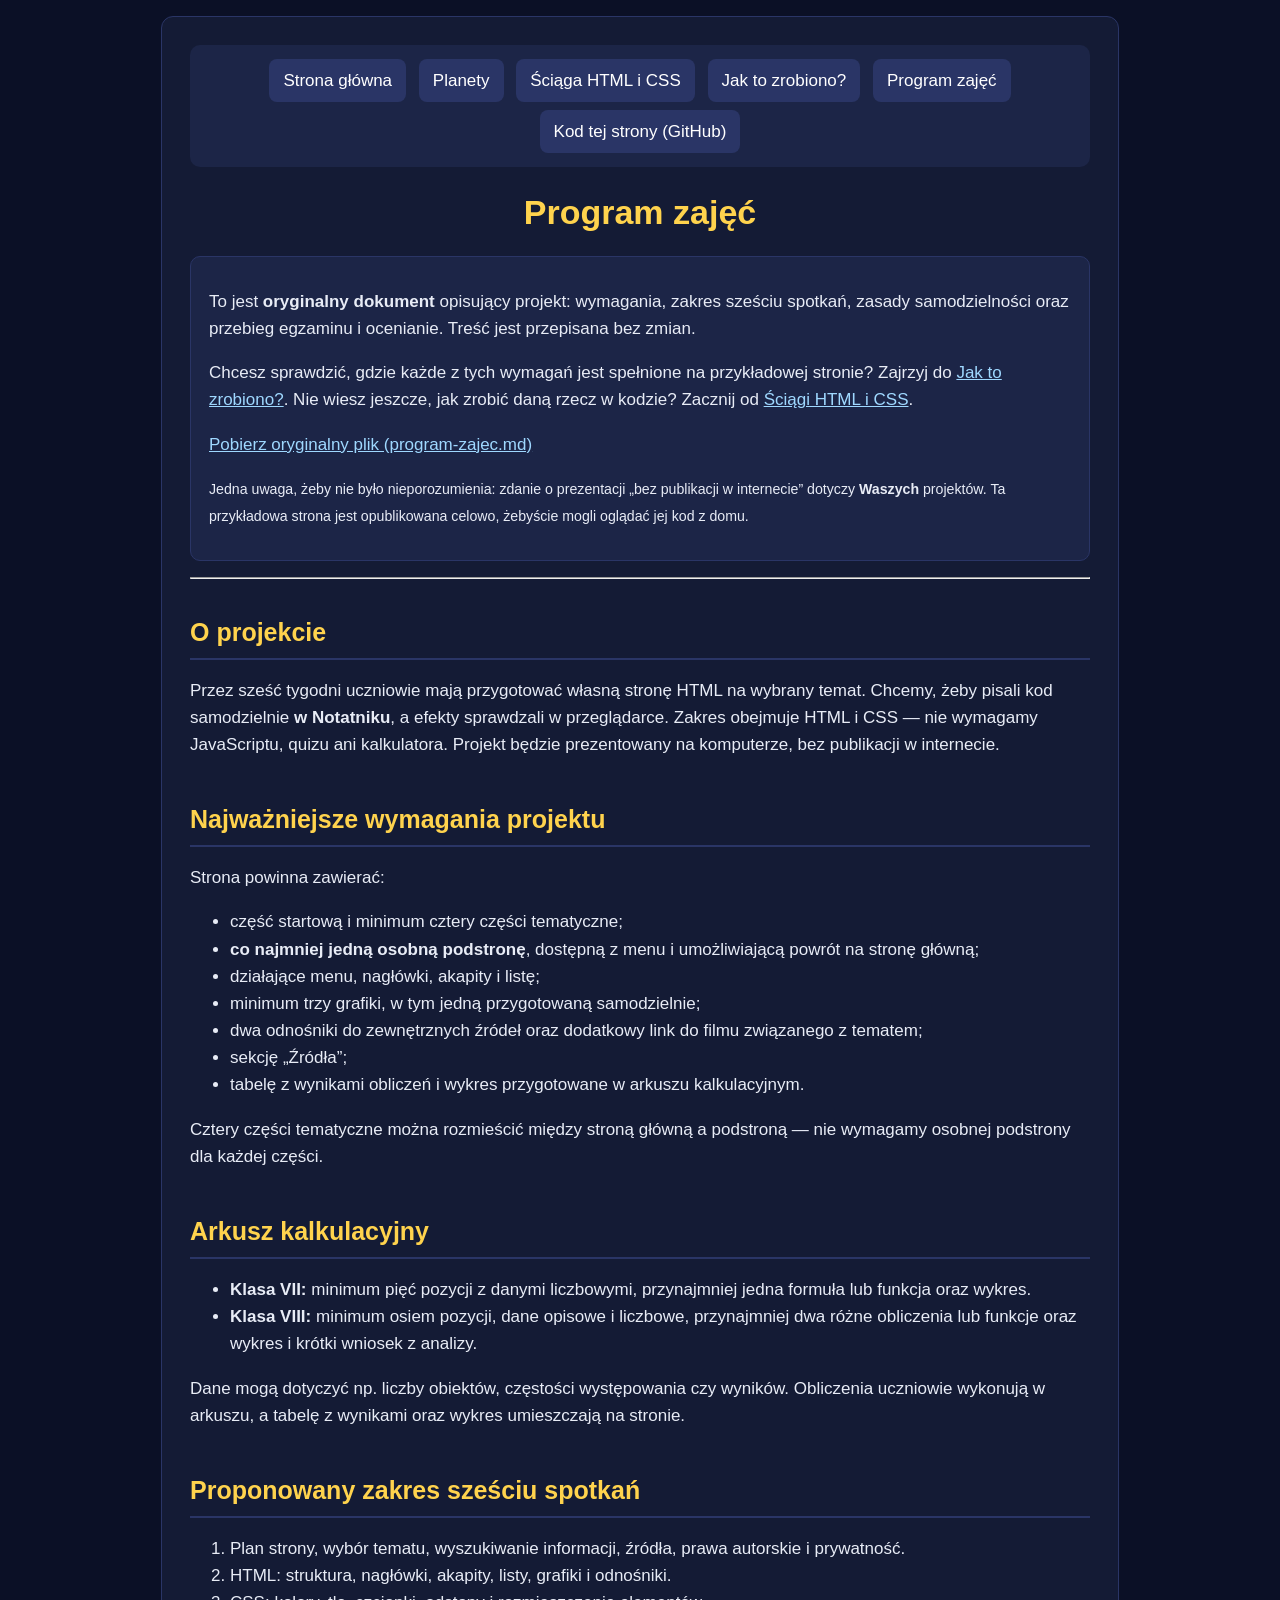
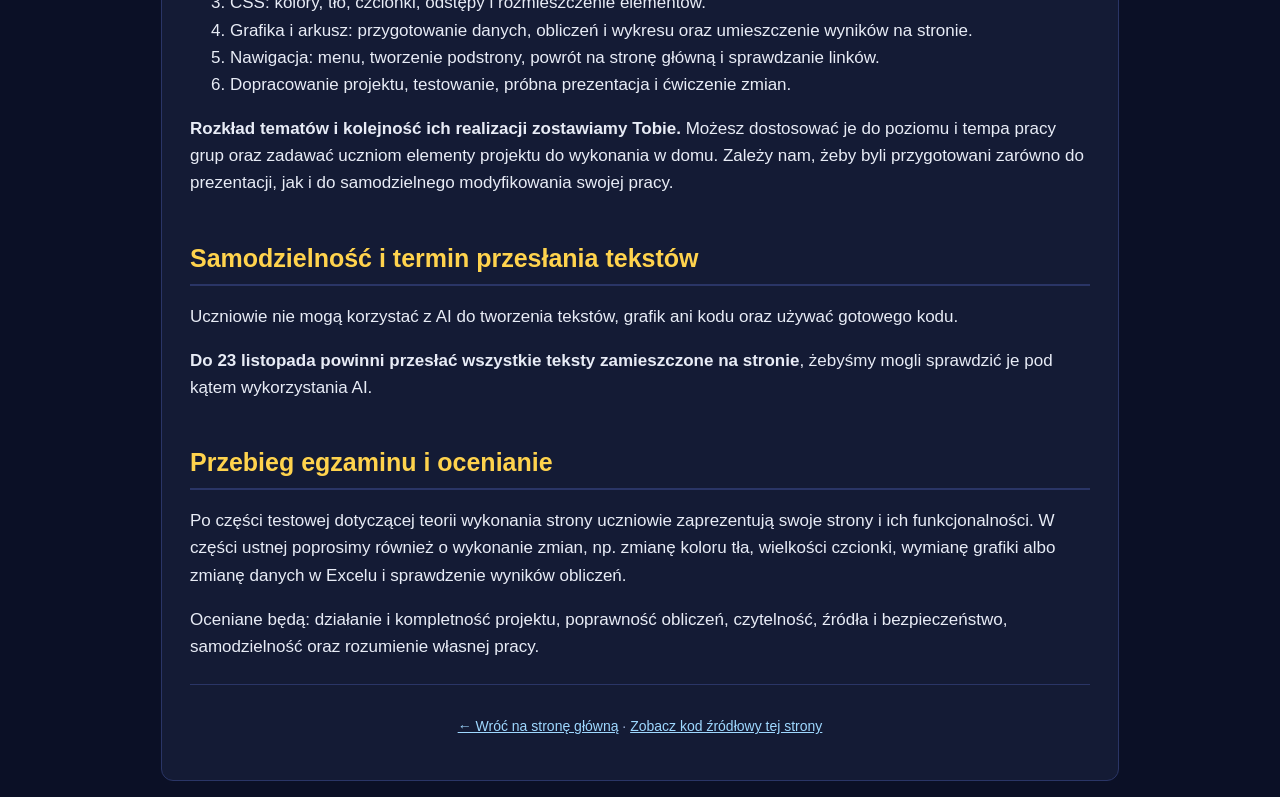
<file: program.html>
<!DOCTYPE html>
<html lang="pl">
<head>
    <meta charset="UTF-8">
    <title>Program zajęć - Układ Słoneczny</title>
    <link rel="stylesheet" href="style.css">
</head>
<body>

<div class="strona">

    <div class="menu">
        <a href="index.html">Strona główna</a>
        <a href="planety.html">Planety</a>
        <a href="sciaga.html">Ściąga HTML i CSS</a>
        <a href="jak-to-zrobione.html">Jak to zrobiono?</a>
        <a href="program.html">Program zajęć</a>
        <a href="https://github.com/mikub97/uklad-sloneczny">Kod tej strony (GitHub)</a>
    </div>

    <h1>Program zajęć</h1>

    <div class="ramka">
        <p>
            To jest <strong>oryginalny dokument</strong> opisujący projekt: wymagania,
            zakres sześciu spotkań, zasady samodzielności oraz przebieg egzaminu i ocenianie.
            Treść jest przepisana bez zmian.
        </p>
        <p>
            Chcesz sprawdzić, gdzie każde z tych wymagań jest spełnione na przykładowej stronie?
            Zajrzyj do <a href="jak-to-zrobione.html">Jak to zrobiono?</a>.
            Nie wiesz jeszcze, jak zrobić daną rzecz w kodzie? Zacznij od
            <a href="sciaga.html">Ściągi HTML i CSS</a>.
        </p>
        <p>
            <a href="program-zajec.md" download>Pobierz oryginalny plik (program-zajec.md)</a>
        </p>
        <p>
            <small>
                Jedna uwaga, żeby nie było nieporozumienia: zdanie o prezentacji „bez publikacji
                w internecie” dotyczy <strong>Waszych</strong> projektów. Ta przykładowa strona
                jest opublikowana celowo, żebyście mogli oglądać jej kod z domu.
            </small>
        </p>
    </div>

    <hr>

    <!-- ===== Poniżej treść dokumentu, przepisana bez zmian ===== -->

    <h2>O projekcie</h2>
    <p>
        Przez sześć tygodni uczniowie mają przygotować własną stronę HTML na wybrany temat.
        Chcemy, żeby pisali kod samodzielnie <strong>w Notatniku</strong>, a efekty sprawdzali
        w przeglądarce. Zakres obejmuje HTML i CSS — nie wymagamy JavaScriptu, quizu ani
        kalkulatora. Projekt będzie prezentowany na komputerze, bez publikacji w internecie.
    </p>

    <h2>Najważniejsze wymagania projektu</h2>
    <p>Strona powinna zawierać:</p>
    <ul>
        <li>część startową i minimum cztery części tematyczne;</li>
        <li><strong>co najmniej jedną osobną podstronę</strong>, dostępną z menu i umożliwiającą powrót na stronę główną;</li>
        <li>działające menu, nagłówki, akapity i listę;</li>
        <li>minimum trzy grafiki, w tym jedną przygotowaną samodzielnie;</li>
        <li>dwa odnośniki do zewnętrznych źródeł oraz dodatkowy link do filmu związanego z tematem;</li>
        <li>sekcję „Źródła”;</li>
        <li>tabelę z wynikami obliczeń i wykres przygotowane w arkuszu kalkulacyjnym.</li>
    </ul>
    <p>
        Cztery części tematyczne można rozmieścić między stroną główną a podstroną —
        nie wymagamy osobnej podstrony dla każdej części.
    </p>

    <h2>Arkusz kalkulacyjny</h2>
    <ul>
        <li>
            <strong>Klasa VII:</strong> minimum pięć pozycji z danymi liczbowymi,
            przynajmniej jedna formuła lub funkcja oraz wykres.
        </li>
        <li>
            <strong>Klasa VIII:</strong> minimum osiem pozycji, dane opisowe i liczbowe,
            przynajmniej dwa różne obliczenia lub funkcje oraz wykres i krótki wniosek z analizy.
        </li>
    </ul>
    <p>
        Dane mogą dotyczyć np. liczby obiektów, częstości występowania czy wyników.
        Obliczenia uczniowie wykonują w arkuszu, a tabelę z wynikami oraz wykres
        umieszczają na stronie.
    </p>

    <h2>Proponowany zakres sześciu spotkań</h2>
    <ol>
        <li>Plan strony, wybór tematu, wyszukiwanie informacji, źródła, prawa autorskie i prywatność.</li>
        <li>HTML: struktura, nagłówki, akapity, listy, grafiki i odnośniki.</li>
        <li>CSS: kolory, tło, czcionki, odstępy i rozmieszczenie elementów.</li>
        <li>Grafika i arkusz: przygotowanie danych, obliczeń i wykresu oraz umieszczenie wyników na stronie.</li>
        <li>Nawigacja: menu, tworzenie podstrony, powrót na stronę główną i sprawdzanie linków.</li>
        <li>Dopracowanie projektu, testowanie, próbna prezentacja i ćwiczenie zmian.</li>
    </ol>
    <p>
        <strong>Rozkład tematów i kolejność ich realizacji zostawiamy Tobie.</strong>
        Możesz dostosować je do poziomu i tempa pracy grup oraz zadawać uczniom elementy
        projektu do wykonania w domu. Zależy nam, żeby byli przygotowani zarówno do prezentacji,
        jak i do samodzielnego modyfikowania swojej pracy.
    </p>

    <h2>Samodzielność i termin przesłania tekstów</h2>
    <p>
        Uczniowie nie mogą korzystać z AI do tworzenia tekstów, grafik ani kodu
        oraz używać gotowego kodu.
    </p>
    <p>
        <strong>Do 23 listopada powinni przesłać wszystkie teksty zamieszczone na stronie</strong>,
        żebyśmy mogli sprawdzić je pod kątem wykorzystania AI.
    </p>

    <h2>Przebieg egzaminu i ocenianie</h2>
    <p>
        Po części testowej dotyczącej teorii wykonania strony uczniowie zaprezentują swoje
        strony i ich funkcjonalności. W części ustnej poprosimy również o wykonanie zmian,
        np. zmianę koloru tła, wielkości czcionki, wymianę grafiki albo zmianę danych
        w Excelu i sprawdzenie wyników obliczeń.
    </p>
    <p>
        Oceniane będą: działanie i kompletność projektu, poprawność obliczeń, czytelność,
        źródła i bezpieczeństwo, samodzielność oraz rozumienie własnej pracy.
    </p>

    <div class="stopka">
        <p>
            <a href="index.html">&larr; Wróć na stronę główną</a> &middot;
            <a href="https://github.com/mikub97/uklad-sloneczny">Zobacz kod źródłowy tej strony</a>
        </p>
    </div>

</div>

</body>
</html>
</file>
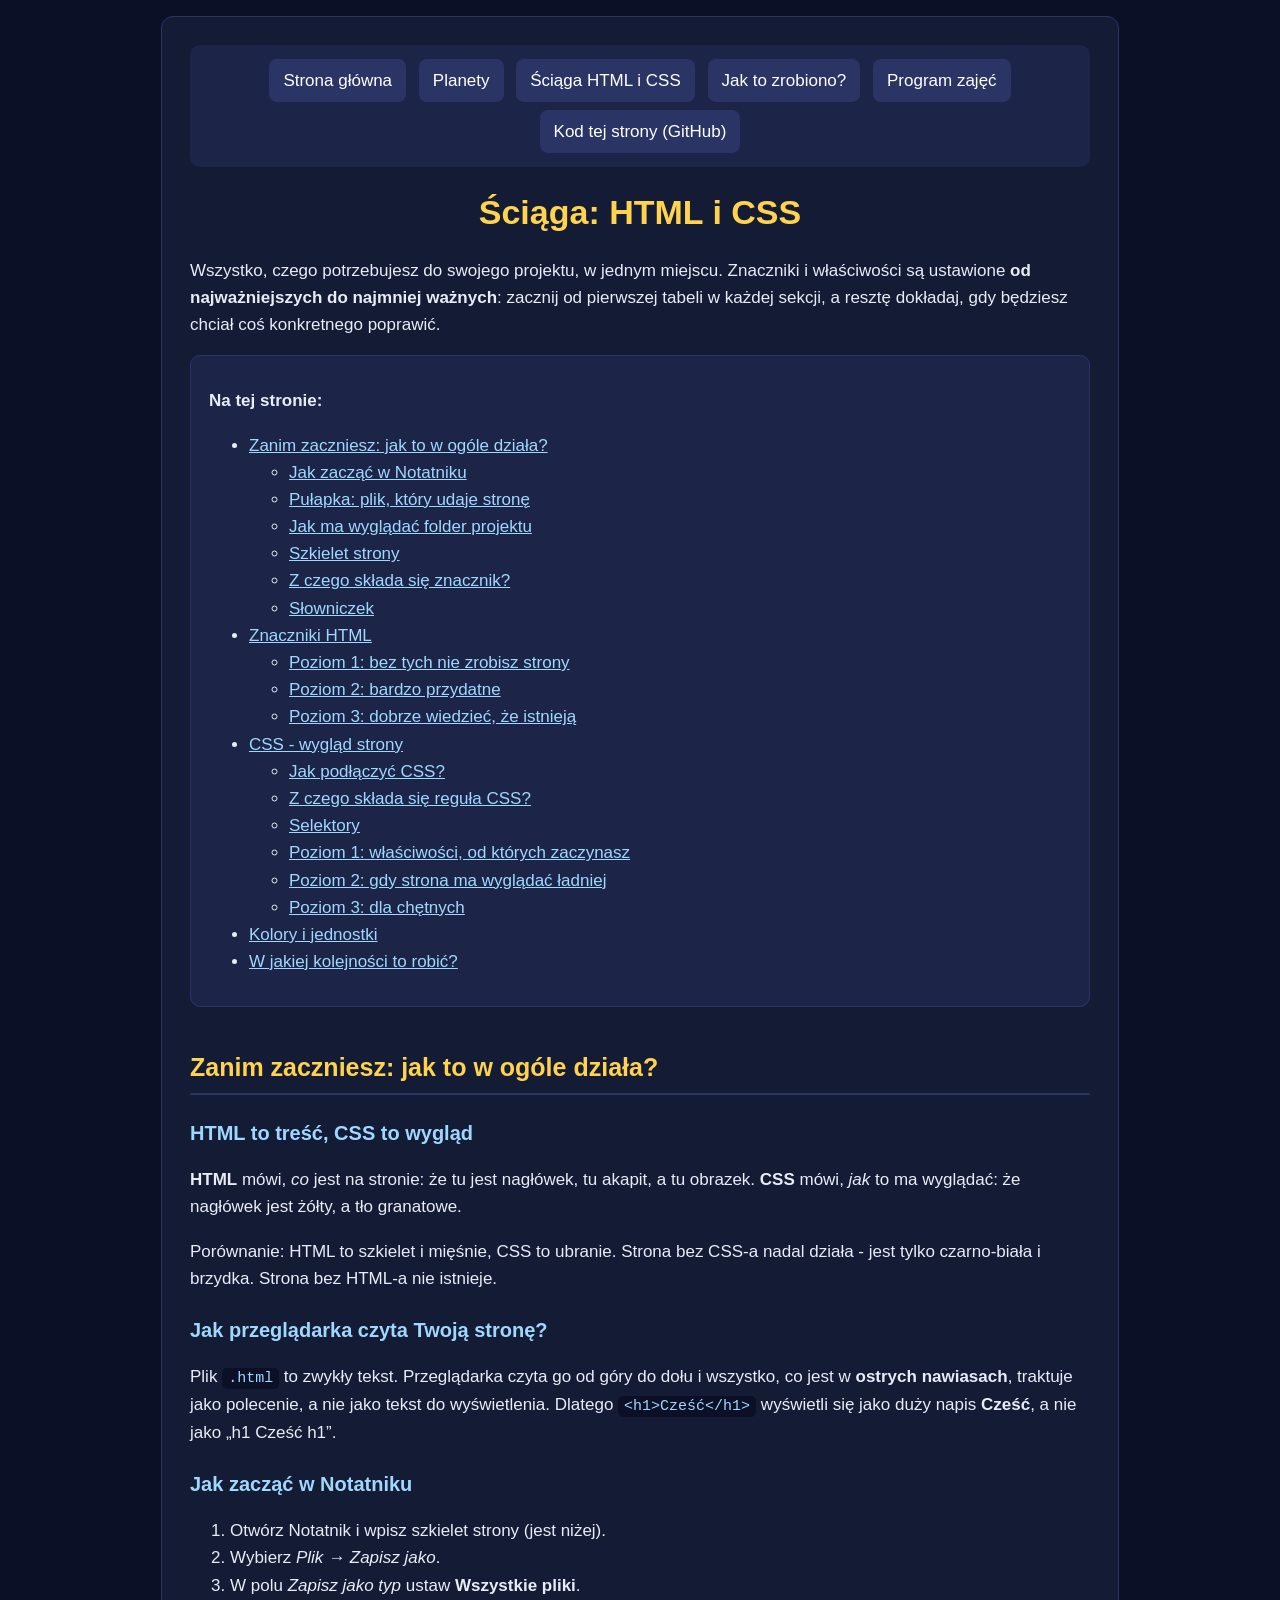
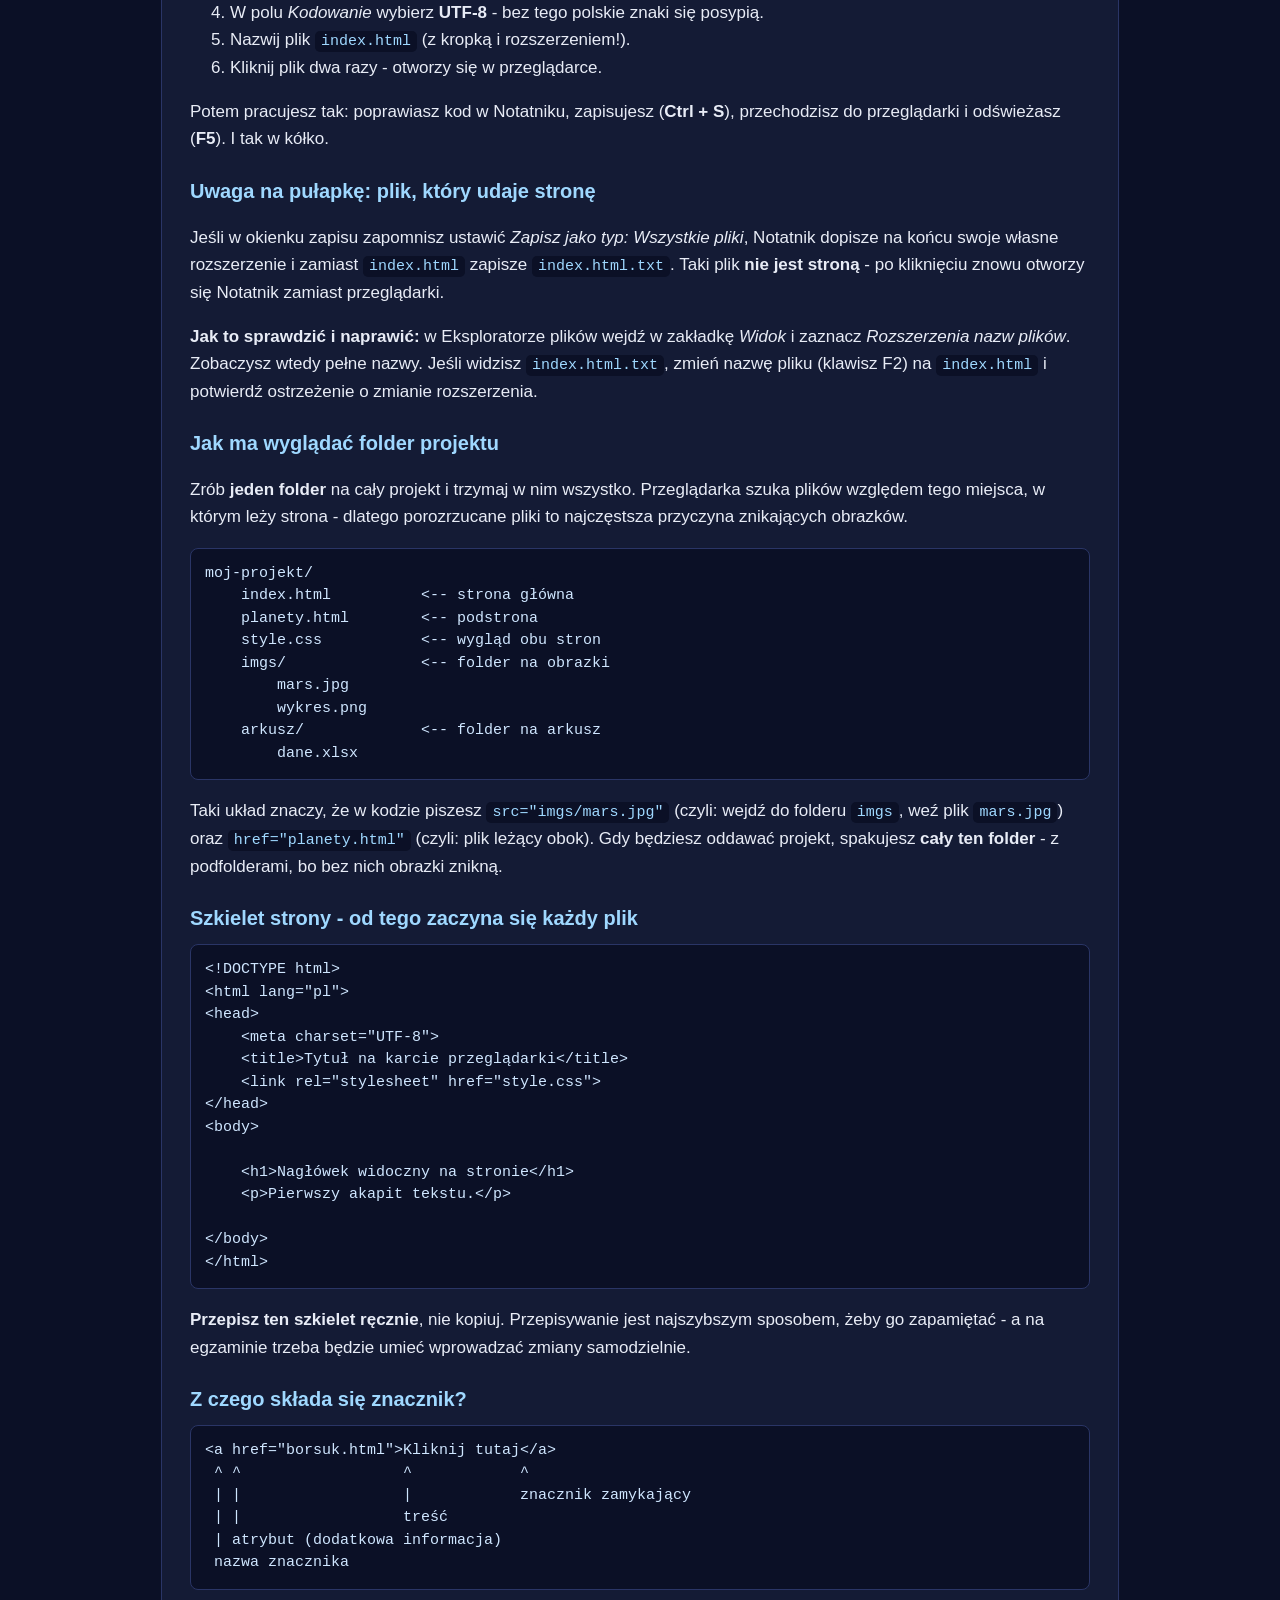
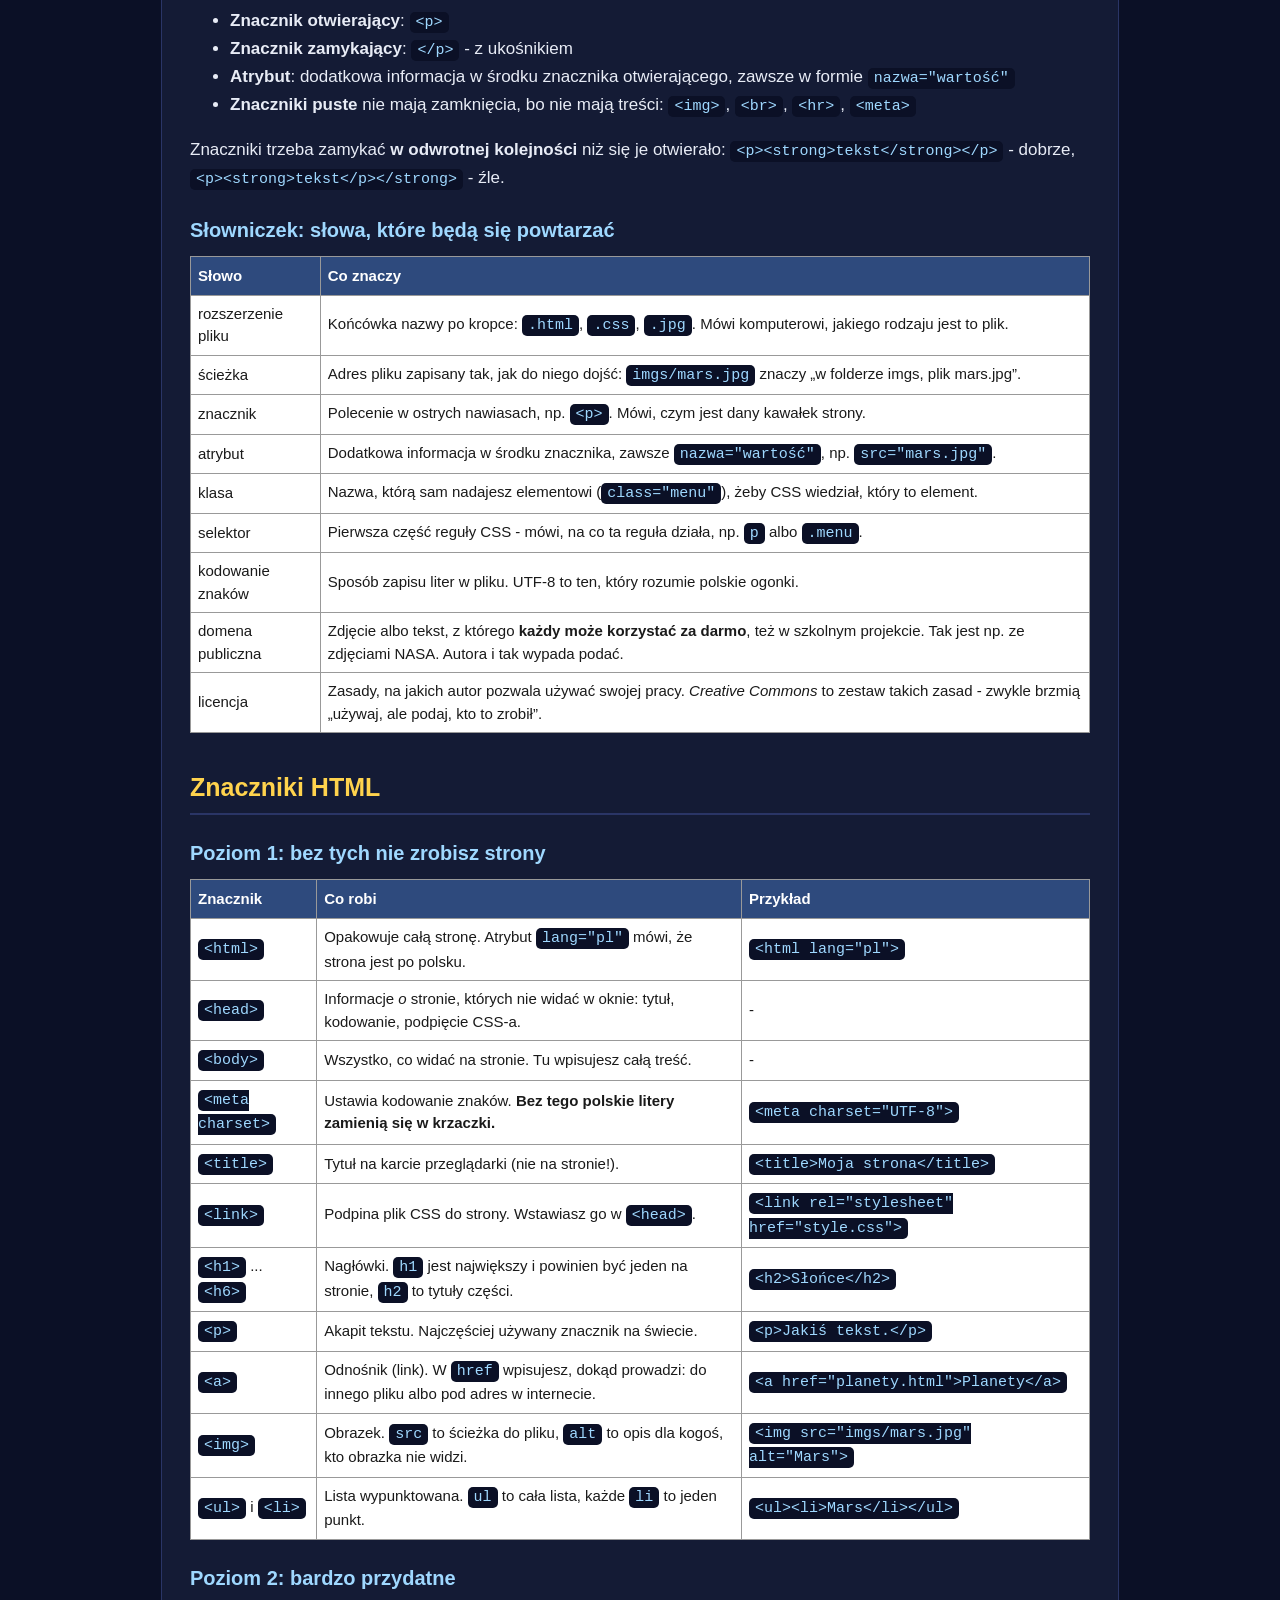
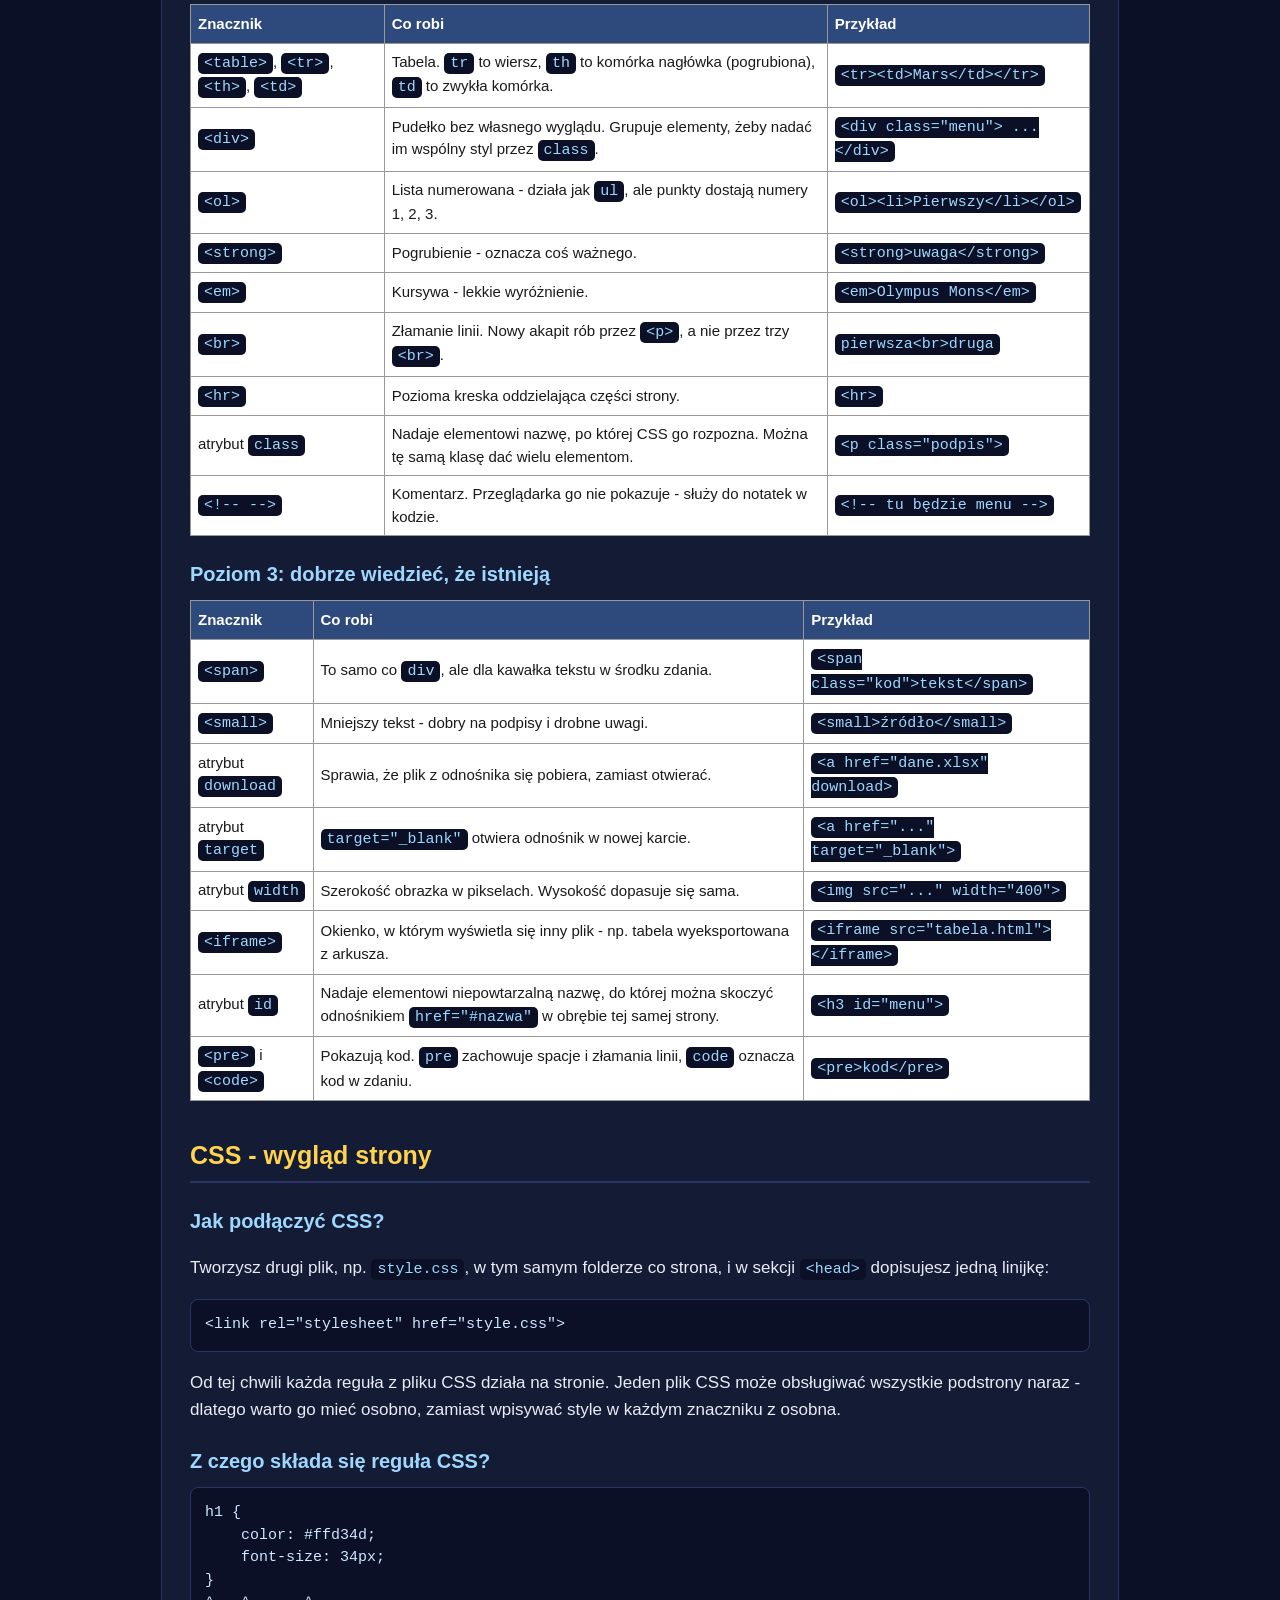
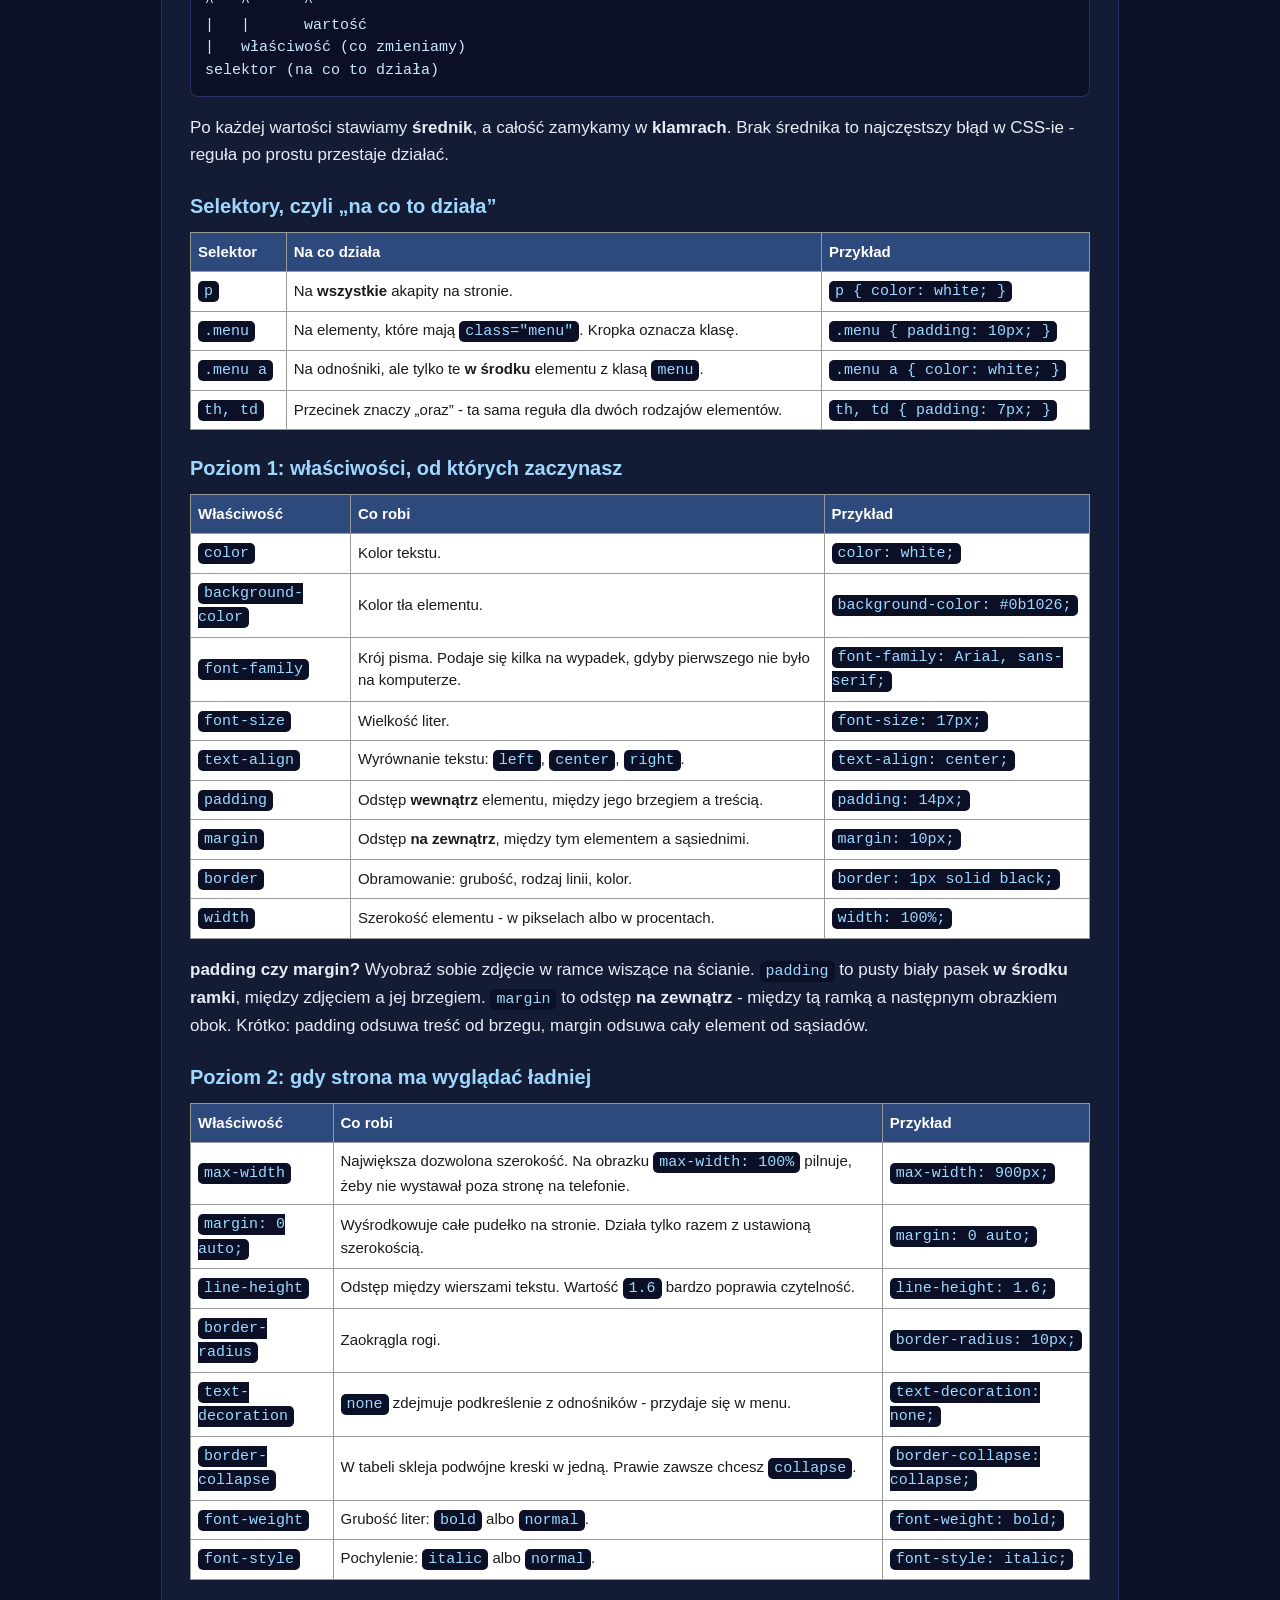
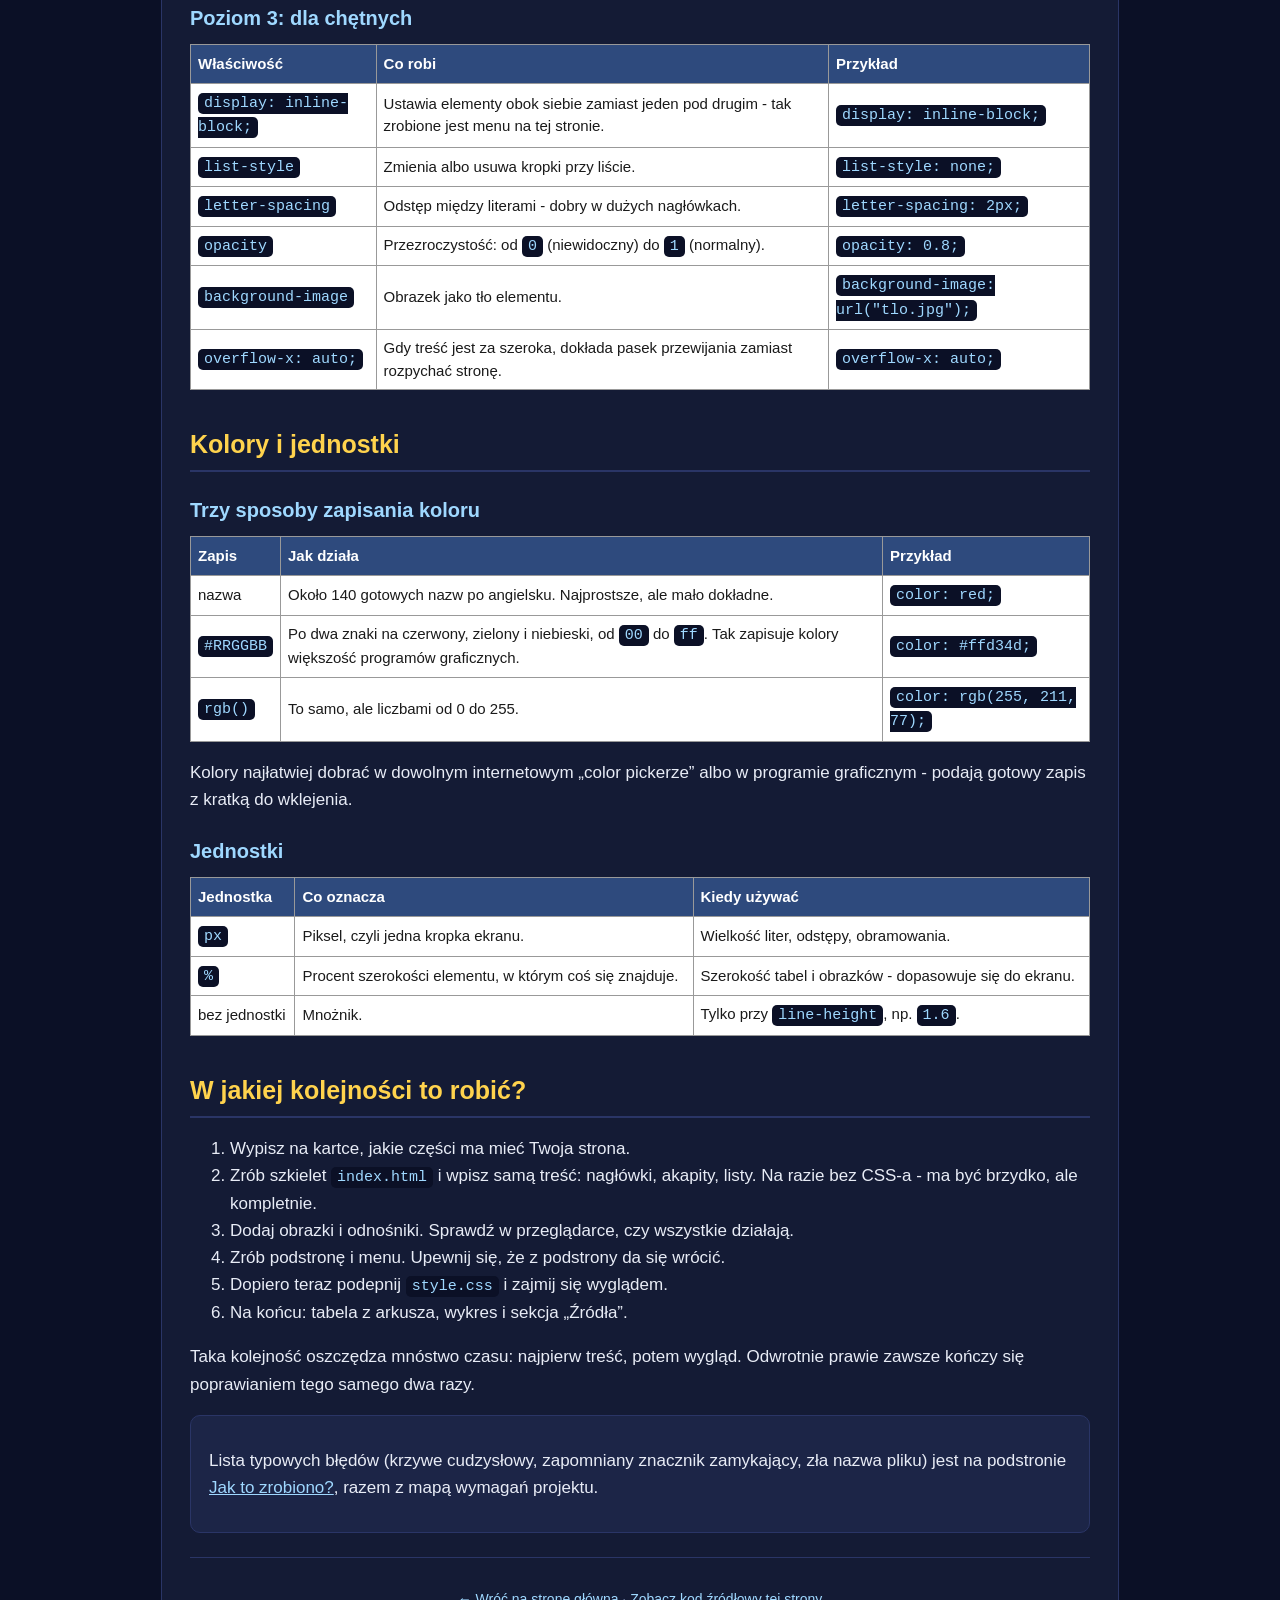
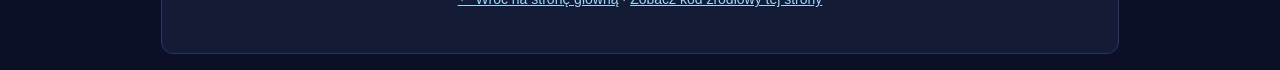
<file: sciaga.html>
<!DOCTYPE html>
<html lang="pl">
<head>
    <meta charset="UTF-8">
    <title>Ściąga HTML i CSS - Układ Słoneczny</title>
    <link rel="stylesheet" href="style.css">
</head>
<body>

<div class="strona">

    <div class="menu">
        <a href="index.html">Strona główna</a>
        <a href="planety.html">Planety</a>
        <a href="sciaga.html">Ściąga HTML i CSS</a>
        <a href="jak-to-zrobione.html">Jak to zrobiono?</a>
        <a href="program.html">Program zajęć</a>
        <a href="https://github.com/mikub97/uklad-sloneczny">Kod tej strony (GitHub)</a>
    </div>

    <h1>Ściąga: HTML i CSS</h1>
    <p>
        Wszystko, czego potrzebujesz do swojego projektu, w jednym miejscu.
        Znaczniki i właściwości są ustawione <strong>od najważniejszych do najmniej ważnych</strong>:
        zacznij od pierwszej tabeli w każdej sekcji, a resztę dokładaj, gdy będziesz chciał
        coś konkretnego poprawić.
    </p>

    <div class="ramka">
        <p><strong>Na tej stronie:</strong></p>
        <ul>
            <li>
                <a href="#zanim">Zanim zaczniesz: jak to w ogóle działa?</a>
                <ul>
                    <li><a href="#notatnik">Jak zacząć w Notatniku</a></li>
                    <li><a href="#pulapka">Pułapka: plik, który udaje stronę</a></li>
                    <li><a href="#folder">Jak ma wyglądać folder projektu</a></li>
                    <li><a href="#szkielet">Szkielet strony</a></li>
                    <li><a href="#budowa-znacznika">Z czego składa się znacznik?</a></li>
                    <li><a href="#slowniczek">Słowniczek</a></li>
                </ul>
            </li>
            <li>
                <a href="#znaczniki">Znaczniki HTML</a>
                <ul>
                    <li><a href="#znaczniki-1">Poziom 1: bez tych nie zrobisz strony</a></li>
                    <li><a href="#znaczniki-2">Poziom 2: bardzo przydatne</a></li>
                    <li><a href="#znaczniki-3">Poziom 3: dobrze wiedzieć, że istnieją</a></li>
                </ul>
            </li>
            <li>
                <a href="#css">CSS - wygląd strony</a>
                <ul>
                    <li><a href="#css-podlaczenie">Jak podłączyć CSS?</a></li>
                    <li><a href="#css-regula">Z czego składa się reguła CSS?</a></li>
                    <li><a href="#css-selektory">Selektory</a></li>
                    <li><a href="#css-1">Poziom 1: właściwości, od których zaczynasz</a></li>
                    <li><a href="#css-2">Poziom 2: gdy strona ma wyglądać ładniej</a></li>
                    <li><a href="#css-3">Poziom 3: dla chętnych</a></li>
                </ul>
            </li>
            <li><a href="#kolory">Kolory i jednostki</a></li>
            <li><a href="#kolejnosc">W jakiej kolejności to robić?</a></li>
        </ul>
    </div>

    <!-- ============ WPROWADZENIE ============ -->
    <h2 id="zanim">Zanim zaczniesz: jak to w ogóle działa?</h2>

    <h3 id="html-css">HTML to treść, CSS to wygląd</h3>
    <p>
        <strong>HTML</strong> mówi, <em>co</em> jest na stronie: że tu jest nagłówek,
        tu akapit, a tu obrazek. <strong>CSS</strong> mówi, <em>jak</em> to ma wyglądać:
        że nagłówek jest żółty, a tło granatowe.
    </p>
    <p>
        Porównanie: HTML to szkielet i mięśnie, CSS to ubranie. Strona bez CSS-a
        nadal działa - jest tylko czarno-biała i brzydka. Strona bez HTML-a nie istnieje.
    </p>

    <h3 id="przegladarka">Jak przeglądarka czyta Twoją stronę?</h3>
    <p>
        Plik <span class="kod">.html</span> to zwykły tekst. Przeglądarka czyta go od góry
        do dołu i wszystko, co jest w <strong>ostrych nawiasach</strong>, traktuje jako
        polecenie, a nie jako tekst do wyświetlenia. Dlatego
        <span class="kod">&lt;h1&gt;Cześć&lt;/h1&gt;</span> wyświetli się jako duży napis
        <strong>Cześć</strong>, a nie jako „h1 Cześć h1”.
    </p>

    <h3 id="notatnik">Jak zacząć w Notatniku</h3>
    <ol>
        <li>Otwórz Notatnik i wpisz szkielet strony (jest niżej).</li>
        <li>Wybierz <em>Plik &rarr; Zapisz jako</em>.</li>
        <li>W polu <em>Zapisz jako typ</em> ustaw <strong>Wszystkie pliki</strong>.</li>
        <li>W polu <em>Kodowanie</em> wybierz <strong>UTF-8</strong> - bez tego polskie znaki się posypią.</li>
        <li>Nazwij plik <span class="kod">index.html</span> (z kropką i rozszerzeniem!).</li>
        <li>Kliknij plik dwa razy - otworzy się w przeglądarce.</li>
    </ol>
    <p>
        Potem pracujesz tak: poprawiasz kod w Notatniku, zapisujesz (<strong>Ctrl + S</strong>),
        przechodzisz do przeglądarki i odświeżasz (<strong>F5</strong>). I tak w kółko.
    </p>

    <h3 id="pulapka">Uwaga na pułapkę: plik, który udaje stronę</h3>
    <p>
        Jeśli w okienku zapisu zapomnisz ustawić <em>Zapisz jako typ: Wszystkie pliki</em>,
        Notatnik dopisze na końcu swoje własne rozszerzenie i zamiast
        <span class="kod">index.html</span> zapisze <span class="kod">index.html.txt</span>.
        Taki plik <strong>nie jest stroną</strong> - po kliknięciu znowu otworzy się Notatnik
        zamiast przeglądarki.
    </p>
    <p>
        <strong>Jak to sprawdzić i naprawić:</strong> w Eksploratorze plików wejdź w zakładkę
        <em>Widok</em> i zaznacz <em>Rozszerzenia nazw plików</em>. Zobaczysz wtedy pełne nazwy.
        Jeśli widzisz <span class="kod">index.html.txt</span>, zmień nazwę pliku (klawisz F2)
        na <span class="kod">index.html</span> i potwierdź ostrzeżenie o zmianie rozszerzenia.
    </p>

    <h3 id="folder">Jak ma wyglądać folder projektu</h3>
    <p>
        Zrób <strong>jeden folder</strong> na cały projekt i trzymaj w nim wszystko.
        Przeglądarka szuka plików względem tego miejsca, w którym leży strona - dlatego
        porozrzucane pliki to najczęstsza przyczyna znikających obrazków.
    </p>
    <pre class="kod-blok">moj-projekt/
    index.html          &lt;-- strona główna
    planety.html        &lt;-- podstrona
    style.css           &lt;-- wygląd obu stron
    imgs/               &lt;-- folder na obrazki
        mars.jpg
        wykres.png
    arkusz/             &lt;-- folder na arkusz
        dane.xlsx</pre>
    <p>
        Taki układ znaczy, że w kodzie piszesz <span class="kod">src="imgs/mars.jpg"</span>
        (czyli: wejdź do folderu <span class="kod">imgs</span>, weź plik
        <span class="kod">mars.jpg</span>) oraz <span class="kod">href="planety.html"</span>
        (czyli: plik leżący obok). Gdy będziesz oddawać projekt, spakujesz
        <strong>cały ten folder</strong> - z podfolderami, bo bez nich obrazki znikną.
    </p>

    <h3 id="szkielet">Szkielet strony - od tego zaczyna się każdy plik</h3>
    <pre class="kod-blok">&lt;!DOCTYPE html&gt;
&lt;html lang="pl"&gt;
&lt;head&gt;
    &lt;meta charset="UTF-8"&gt;
    &lt;title&gt;Tytuł na karcie przeglądarki&lt;/title&gt;
    &lt;link rel="stylesheet" href="style.css"&gt;
&lt;/head&gt;
&lt;body&gt;

    &lt;h1&gt;Nagłówek widoczny na stronie&lt;/h1&gt;
    &lt;p&gt;Pierwszy akapit tekstu.&lt;/p&gt;

&lt;/body&gt;
&lt;/html&gt;</pre>
    <p>
        <strong>Przepisz ten szkielet ręcznie</strong>, nie kopiuj. Przepisywanie jest
        najszybszym sposobem, żeby go zapamiętać - a na egzaminie trzeba będzie umieć
        wprowadzać zmiany samodzielnie.
    </p>

    <h3 id="budowa-znacznika">Z czego składa się znacznik?</h3>
    <pre class="kod-blok">&lt;a href="borsuk.html"&gt;Kliknij tutaj&lt;/a&gt;
 ^ ^                  ^            ^
 | |                  |            znacznik zamykający
 | |                  treść
 | atrybut (dodatkowa informacja)
 nazwa znacznika</pre>
    <ul>
        <li><strong>Znacznik otwierający</strong>: <span class="kod">&lt;p&gt;</span></li>
        <li><strong>Znacznik zamykający</strong>: <span class="kod">&lt;/p&gt;</span> - z ukośnikiem</li>
        <li><strong>Atrybut</strong>: dodatkowa informacja w środku znacznika otwierającego,
            zawsze w formie <span class="kod">nazwa="wartość"</span></li>
        <li><strong>Znaczniki puste</strong> nie mają zamknięcia, bo nie mają treści:
            <span class="kod">&lt;img&gt;</span>, <span class="kod">&lt;br&gt;</span>,
            <span class="kod">&lt;hr&gt;</span>, <span class="kod">&lt;meta&gt;</span></li>
    </ul>
    <p>
        Znaczniki trzeba zamykać <strong>w odwrotnej kolejności</strong> niż się je otwierało:
        <span class="kod">&lt;p&gt;&lt;strong&gt;tekst&lt;/strong&gt;&lt;/p&gt;</span> - dobrze,
        <span class="kod">&lt;p&gt;&lt;strong&gt;tekst&lt;/p&gt;&lt;/strong&gt;</span> - źle.
    </p>

    <h3 id="slowniczek">Słowniczek: słowa, które będą się powtarzać</h3>
    <table class="sciaga">
        <tr><th>Słowo</th><th>Co znaczy</th></tr>
        <tr>
            <td>rozszerzenie pliku</td>
            <td>Końcówka nazwy po kropce: <span class="kod">.html</span>, <span class="kod">.css</span>, <span class="kod">.jpg</span>. Mówi komputerowi, jakiego rodzaju jest to plik.</td>
        </tr>
        <tr>
            <td>ścieżka</td>
            <td>Adres pliku zapisany tak, jak do niego dojść: <span class="kod">imgs/mars.jpg</span> znaczy „w folderze imgs, plik mars.jpg”.</td>
        </tr>
        <tr>
            <td>znacznik</td>
            <td>Polecenie w ostrych nawiasach, np. <span class="kod">&lt;p&gt;</span>. Mówi, czym jest dany kawałek strony.</td>
        </tr>
        <tr>
            <td>atrybut</td>
            <td>Dodatkowa informacja w środku znacznika, zawsze <span class="kod">nazwa="wartość"</span>, np. <span class="kod">src="mars.jpg"</span>.</td>
        </tr>
        <tr>
            <td>klasa</td>
            <td>Nazwa, którą sam nadajesz elementowi (<span class="kod">class="menu"</span>), żeby CSS wiedział, który to element.</td>
        </tr>
        <tr>
            <td>selektor</td>
            <td>Pierwsza część reguły CSS - mówi, na co ta reguła działa, np. <span class="kod">p</span> albo <span class="kod">.menu</span>.</td>
        </tr>
        <tr>
            <td>kodowanie znaków</td>
            <td>Sposób zapisu liter w pliku. UTF-8 to ten, który rozumie polskie ogonki.</td>
        </tr>
        <tr>
            <td>domena publiczna</td>
            <td>Zdjęcie albo tekst, z którego <strong>każdy może korzystać za darmo</strong>, też w szkolnym projekcie. Tak jest np. ze zdjęciami NASA. Autora i tak wypada podać.</td>
        </tr>
        <tr>
            <td>licencja</td>
            <td>Zasady, na jakich autor pozwala używać swojej pracy. <em>Creative Commons</em> to zestaw takich zasad - zwykle brzmią „używaj, ale podaj, kto to zrobił”.</td>
        </tr>
    </table>

    <!-- ============ ZNACZNIKI HTML ============ -->
    <h2 id="znaczniki">Znaczniki HTML</h2>

    <h3 id="znaczniki-1">Poziom 1: bez tych nie zrobisz strony</h3>
    <table class="sciaga">
        <tr><th>Znacznik</th><th>Co robi</th><th>Przykład</th></tr>
        <tr>
            <td><span class="kod">&lt;html&gt;</span></td>
            <td>Opakowuje całą stronę. Atrybut <span class="kod">lang="pl"</span> mówi, że strona jest po polsku.</td>
            <td><span class="kod">&lt;html lang="pl"&gt;</span></td>
        </tr>
        <tr>
            <td><span class="kod">&lt;head&gt;</span></td>
            <td>Informacje <em>o</em> stronie, których nie widać w oknie: tytuł, kodowanie, podpięcie CSS-a.</td>
            <td>-</td>
        </tr>
        <tr>
            <td><span class="kod">&lt;body&gt;</span></td>
            <td>Wszystko, co widać na stronie. Tu wpisujesz całą treść.</td>
            <td>-</td>
        </tr>
        <tr>
            <td><span class="kod">&lt;meta charset&gt;</span></td>
            <td>Ustawia kodowanie znaków. <strong>Bez tego polskie litery zamienią się w krzaczki.</strong></td>
            <td><span class="kod">&lt;meta charset="UTF-8"&gt;</span></td>
        </tr>
        <tr>
            <td><span class="kod">&lt;title&gt;</span></td>
            <td>Tytuł na karcie przeglądarki (nie na stronie!).</td>
            <td><span class="kod">&lt;title&gt;Moja strona&lt;/title&gt;</span></td>
        </tr>
        <tr>
            <td><span class="kod">&lt;link&gt;</span></td>
            <td>Podpina plik CSS do strony. Wstawiasz go w <span class="kod">&lt;head&gt;</span>.</td>
            <td><span class="kod">&lt;link rel="stylesheet" href="style.css"&gt;</span></td>
        </tr>
        <tr>
            <td><span class="kod">&lt;h1&gt;</span> ... <span class="kod">&lt;h6&gt;</span></td>
            <td>Nagłówki. <span class="kod">h1</span> jest największy i powinien być jeden na stronie, <span class="kod">h2</span> to tytuły części.</td>
            <td><span class="kod">&lt;h2&gt;Słońce&lt;/h2&gt;</span></td>
        </tr>
        <tr>
            <td><span class="kod">&lt;p&gt;</span></td>
            <td>Akapit tekstu. Najczęściej używany znacznik na świecie.</td>
            <td><span class="kod">&lt;p&gt;Jakiś tekst.&lt;/p&gt;</span></td>
        </tr>
        <tr>
            <td><span class="kod">&lt;a&gt;</span></td>
            <td>Odnośnik (link). W <span class="kod">href</span> wpisujesz, dokąd prowadzi: do innego pliku albo pod adres w internecie.</td>
            <td><span class="kod">&lt;a href="planety.html"&gt;Planety&lt;/a&gt;</span></td>
        </tr>
        <tr>
            <td><span class="kod">&lt;img&gt;</span></td>
            <td>Obrazek. <span class="kod">src</span> to ścieżka do pliku, <span class="kod">alt</span> to opis dla kogoś, kto obrazka nie widzi.</td>
            <td><span class="kod">&lt;img src="imgs/mars.jpg" alt="Mars"&gt;</span></td>
        </tr>
        <tr>
            <td><span class="kod">&lt;ul&gt;</span> i <span class="kod">&lt;li&gt;</span></td>
            <td>Lista wypunktowana. <span class="kod">ul</span> to cała lista, każde <span class="kod">li</span> to jeden punkt.</td>
            <td><span class="kod">&lt;ul&gt;&lt;li&gt;Mars&lt;/li&gt;&lt;/ul&gt;</span></td>
        </tr>
    </table>

    <h3 id="znaczniki-2">Poziom 2: bardzo przydatne</h3>
    <table class="sciaga">
        <tr><th>Znacznik</th><th>Co robi</th><th>Przykład</th></tr>
        <tr>
            <td><span class="kod">&lt;table&gt;</span>, <span class="kod">&lt;tr&gt;</span>, <span class="kod">&lt;th&gt;</span>, <span class="kod">&lt;td&gt;</span></td>
            <td>Tabela. <span class="kod">tr</span> to wiersz, <span class="kod">th</span> to komórka nagłówka (pogrubiona), <span class="kod">td</span> to zwykła komórka.</td>
            <td><span class="kod">&lt;tr&gt;&lt;td&gt;Mars&lt;/td&gt;&lt;/tr&gt;</span></td>
        </tr>
        <tr>
            <td><span class="kod">&lt;div&gt;</span></td>
            <td>Pudełko bez własnego wyglądu. Grupuje elementy, żeby nadać im wspólny styl przez <span class="kod">class</span>.</td>
            <td><span class="kod">&lt;div class="menu"&gt; ... &lt;/div&gt;</span></td>
        </tr>
        <tr>
            <td><span class="kod">&lt;ol&gt;</span></td>
            <td>Lista numerowana - działa jak <span class="kod">ul</span>, ale punkty dostają numery 1, 2, 3.</td>
            <td><span class="kod">&lt;ol&gt;&lt;li&gt;Pierwszy&lt;/li&gt;&lt;/ol&gt;</span></td>
        </tr>
        <tr>
            <td><span class="kod">&lt;strong&gt;</span></td>
            <td>Pogrubienie - oznacza coś ważnego.</td>
            <td><span class="kod">&lt;strong&gt;uwaga&lt;/strong&gt;</span></td>
        </tr>
        <tr>
            <td><span class="kod">&lt;em&gt;</span></td>
            <td>Kursywa - lekkie wyróżnienie.</td>
            <td><span class="kod">&lt;em&gt;Olympus Mons&lt;/em&gt;</span></td>
        </tr>
        <tr>
            <td><span class="kod">&lt;br&gt;</span></td>
            <td>Złamanie linii. Nowy akapit rób przez <span class="kod">&lt;p&gt;</span>, a nie przez trzy <span class="kod">&lt;br&gt;</span>.</td>
            <td><span class="kod">pierwsza&lt;br&gt;druga</span></td>
        </tr>
        <tr>
            <td><span class="kod">&lt;hr&gt;</span></td>
            <td>Pozioma kreska oddzielająca części strony.</td>
            <td><span class="kod">&lt;hr&gt;</span></td>
        </tr>
        <tr>
            <td>atrybut <span class="kod">class</span></td>
            <td>Nadaje elementowi nazwę, po której CSS go rozpozna. Można tę samą klasę dać wielu elementom.</td>
            <td><span class="kod">&lt;p class="podpis"&gt;</span></td>
        </tr>
        <tr>
            <td><span class="kod">&lt;!-- --&gt;</span></td>
            <td>Komentarz. Przeglądarka go nie pokazuje - służy do notatek w kodzie.</td>
            <td><span class="kod">&lt;!-- tu będzie menu --&gt;</span></td>
        </tr>
    </table>

    <h3 id="znaczniki-3">Poziom 3: dobrze wiedzieć, że istnieją</h3>
    <table class="sciaga">
        <tr><th>Znacznik</th><th>Co robi</th><th>Przykład</th></tr>
        <tr>
            <td><span class="kod">&lt;span&gt;</span></td>
            <td>To samo co <span class="kod">div</span>, ale dla kawałka tekstu w środku zdania.</td>
            <td><span class="kod">&lt;span class="kod"&gt;tekst&lt;/span&gt;</span></td>
        </tr>
        <tr>
            <td><span class="kod">&lt;small&gt;</span></td>
            <td>Mniejszy tekst - dobry na podpisy i drobne uwagi.</td>
            <td><span class="kod">&lt;small&gt;źródło&lt;/small&gt;</span></td>
        </tr>
        <tr>
            <td>atrybut <span class="kod">download</span></td>
            <td>Sprawia, że plik z odnośnika się pobiera, zamiast otwierać.</td>
            <td><span class="kod">&lt;a href="dane.xlsx" download&gt;</span></td>
        </tr>
        <tr>
            <td>atrybut <span class="kod">target</span></td>
            <td><span class="kod">target="_blank"</span> otwiera odnośnik w nowej karcie.</td>
            <td><span class="kod">&lt;a href="..." target="_blank"&gt;</span></td>
        </tr>
        <tr>
            <td>atrybut <span class="kod">width</span></td>
            <td>Szerokość obrazka w pikselach. Wysokość dopasuje się sama.</td>
            <td><span class="kod">&lt;img src="..." width="400"&gt;</span></td>
        </tr>
        <tr>
            <td><span class="kod">&lt;iframe&gt;</span></td>
            <td>Okienko, w którym wyświetla się inny plik - np. tabela wyeksportowana z arkusza.</td>
            <td><span class="kod">&lt;iframe src="tabela.html"&gt;&lt;/iframe&gt;</span></td>
        </tr>
        <tr>
            <td>atrybut <span class="kod">id</span></td>
            <td>Nadaje elementowi niepowtarzalną nazwę, do której można skoczyć odnośnikiem <span class="kod">href="#nazwa"</span> w obrębie tej samej strony.</td>
            <td><span class="kod">&lt;h3 id="menu"&gt;</span></td>
        </tr>
        <tr>
            <td><span class="kod">&lt;pre&gt;</span> i <span class="kod">&lt;code&gt;</span></td>
            <td>Pokazują kod. <span class="kod">pre</span> zachowuje spacje i złamania linii, <span class="kod">code</span> oznacza kod w zdaniu.</td>
            <td><span class="kod">&lt;pre&gt;kod&lt;/pre&gt;</span></td>
        </tr>
    </table>

    <!-- ============ CSS ============ -->
    <h2 id="css">CSS - wygląd strony</h2>

    <h3 id="css-podlaczenie">Jak podłączyć CSS?</h3>
    <p>
        Tworzysz drugi plik, np. <span class="kod">style.css</span>, w tym samym folderze
        co strona, i w sekcji <span class="kod">&lt;head&gt;</span> dopisujesz jedną linijkę:
    </p>
    <pre class="kod-blok">&lt;link rel="stylesheet" href="style.css"&gt;</pre>
    <p>
        Od tej chwili każda reguła z pliku CSS działa na stronie. Jeden plik CSS może
        obsługiwać wszystkie podstrony naraz - dlatego warto go mieć osobno, zamiast
        wpisywać style w każdym znaczniku z osobna.
    </p>

    <h3 id="css-regula">Z czego składa się reguła CSS?</h3>
    <pre class="kod-blok">h1 {
    color: #ffd34d;
    font-size: 34px;
}
^   ^      ^
|   |      wartość
|   właściwość (co zmieniamy)
selektor (na co to działa)</pre>
    <p>
        Po każdej wartości stawiamy <strong>średnik</strong>, a całość zamykamy
        w <strong>klamrach</strong>. Brak średnika to najczęstszy błąd w CSS-ie -
        reguła po prostu przestaje działać.
    </p>

    <h3 id="css-selektory">Selektory, czyli „na co to działa”</h3>
    <table class="sciaga">
        <tr><th>Selektor</th><th>Na co działa</th><th>Przykład</th></tr>
        <tr>
            <td><span class="kod">p</span></td>
            <td>Na <strong>wszystkie</strong> akapity na stronie.</td>
            <td><span class="kod">p { color: white; }</span></td>
        </tr>
        <tr>
            <td><span class="kod">.menu</span></td>
            <td>Na elementy, które mają <span class="kod">class="menu"</span>. Kropka oznacza klasę.</td>
            <td><span class="kod">.menu { padding: 10px; }</span></td>
        </tr>
        <tr>
            <td><span class="kod">.menu a</span></td>
            <td>Na odnośniki, ale tylko te <strong>w środku</strong> elementu z klasą <span class="kod">menu</span>.</td>
            <td><span class="kod">.menu a { color: white; }</span></td>
        </tr>
        <tr>
            <td><span class="kod">th, td</span></td>
            <td>Przecinek znaczy „oraz” - ta sama reguła dla dwóch rodzajów elementów.</td>
            <td><span class="kod">th, td { padding: 7px; }</span></td>
        </tr>
    </table>

    <h3 id="css-1">Poziom 1: właściwości, od których zaczynasz</h3>
    <table class="sciaga">
        <tr><th>Właściwość</th><th>Co robi</th><th>Przykład</th></tr>
        <tr>
            <td><span class="kod">color</span></td>
            <td>Kolor tekstu.</td>
            <td><span class="kod">color: white;</span></td>
        </tr>
        <tr>
            <td><span class="kod">background-color</span></td>
            <td>Kolor tła elementu.</td>
            <td><span class="kod">background-color: #0b1026;</span></td>
        </tr>
        <tr>
            <td><span class="kod">font-family</span></td>
            <td>Krój pisma. Podaje się kilka na wypadek, gdyby pierwszego nie było na komputerze.</td>
            <td><span class="kod">font-family: Arial, sans-serif;</span></td>
        </tr>
        <tr>
            <td><span class="kod">font-size</span></td>
            <td>Wielkość liter.</td>
            <td><span class="kod">font-size: 17px;</span></td>
        </tr>
        <tr>
            <td><span class="kod">text-align</span></td>
            <td>Wyrównanie tekstu: <span class="kod">left</span>, <span class="kod">center</span>, <span class="kod">right</span>.</td>
            <td><span class="kod">text-align: center;</span></td>
        </tr>
        <tr>
            <td><span class="kod">padding</span></td>
            <td>Odstęp <strong>wewnątrz</strong> elementu, między jego brzegiem a treścią.</td>
            <td><span class="kod">padding: 14px;</span></td>
        </tr>
        <tr>
            <td><span class="kod">margin</span></td>
            <td>Odstęp <strong>na zewnątrz</strong>, między tym elementem a sąsiednimi.</td>
            <td><span class="kod">margin: 10px;</span></td>
        </tr>
        <tr>
            <td><span class="kod">border</span></td>
            <td>Obramowanie: grubość, rodzaj linii, kolor.</td>
            <td><span class="kod">border: 1px solid black;</span></td>
        </tr>
        <tr>
            <td><span class="kod">width</span></td>
            <td>Szerokość elementu - w pikselach albo w procentach.</td>
            <td><span class="kod">width: 100%;</span></td>
        </tr>
    </table>
    <p>
        <strong>padding czy margin?</strong> Wyobraź sobie zdjęcie w ramce wiszące na ścianie.
        <span class="kod">padding</span> to pusty biały pasek <strong>w środku ramki</strong>,
        między zdjęciem a jej brzegiem. <span class="kod">margin</span> to odstęp
        <strong>na zewnątrz</strong> - między tą ramką a następnym obrazkiem obok.
        Krótko: padding odsuwa treść od brzegu, margin odsuwa cały element od sąsiadów.
    </p>

    <h3 id="css-2">Poziom 2: gdy strona ma wyglądać ładniej</h3>
    <table class="sciaga">
        <tr><th>Właściwość</th><th>Co robi</th><th>Przykład</th></tr>
        <tr>
            <td><span class="kod">max-width</span></td>
            <td>Największa dozwolona szerokość. Na obrazku <span class="kod">max-width: 100%</span> pilnuje, żeby nie wystawał poza stronę na telefonie.</td>
            <td><span class="kod">max-width: 900px;</span></td>
        </tr>
        <tr>
            <td><span class="kod">margin: 0 auto;</span></td>
            <td>Wyśrodkowuje całe pudełko na stronie. Działa tylko razem z ustawioną szerokością.</td>
            <td><span class="kod">margin: 0 auto;</span></td>
        </tr>
        <tr>
            <td><span class="kod">line-height</span></td>
            <td>Odstęp między wierszami tekstu. Wartość <span class="kod">1.6</span> bardzo poprawia czytelność.</td>
            <td><span class="kod">line-height: 1.6;</span></td>
        </tr>
        <tr>
            <td><span class="kod">border-radius</span></td>
            <td>Zaokrągla rogi.</td>
            <td><span class="kod">border-radius: 10px;</span></td>
        </tr>
        <tr>
            <td><span class="kod">text-decoration</span></td>
            <td><span class="kod">none</span> zdejmuje podkreślenie z odnośników - przydaje się w menu.</td>
            <td><span class="kod">text-decoration: none;</span></td>
        </tr>
        <tr>
            <td><span class="kod">border-collapse</span></td>
            <td>W tabeli skleja podwójne kreski w jedną. Prawie zawsze chcesz <span class="kod">collapse</span>.</td>
            <td><span class="kod">border-collapse: collapse;</span></td>
        </tr>
        <tr>
            <td><span class="kod">font-weight</span></td>
            <td>Grubość liter: <span class="kod">bold</span> albo <span class="kod">normal</span>.</td>
            <td><span class="kod">font-weight: bold;</span></td>
        </tr>
        <tr>
            <td><span class="kod">font-style</span></td>
            <td>Pochylenie: <span class="kod">italic</span> albo <span class="kod">normal</span>.</td>
            <td><span class="kod">font-style: italic;</span></td>
        </tr>
    </table>

    <h3 id="css-3">Poziom 3: dla chętnych</h3>
    <table class="sciaga">
        <tr><th>Właściwość</th><th>Co robi</th><th>Przykład</th></tr>
        <tr>
            <td><span class="kod">display: inline-block;</span></td>
            <td>Ustawia elementy obok siebie zamiast jeden pod drugim - tak zrobione jest menu na tej stronie.</td>
            <td><span class="kod">display: inline-block;</span></td>
        </tr>
        <tr>
            <td><span class="kod">list-style</span></td>
            <td>Zmienia albo usuwa kropki przy liście.</td>
            <td><span class="kod">list-style: none;</span></td>
        </tr>
        <tr>
            <td><span class="kod">letter-spacing</span></td>
            <td>Odstęp między literami - dobry w dużych nagłówkach.</td>
            <td><span class="kod">letter-spacing: 2px;</span></td>
        </tr>
        <tr>
            <td><span class="kod">opacity</span></td>
            <td>Przezroczystość: od <span class="kod">0</span> (niewidoczny) do <span class="kod">1</span> (normalny).</td>
            <td><span class="kod">opacity: 0.8;</span></td>
        </tr>
        <tr>
            <td><span class="kod">background-image</span></td>
            <td>Obrazek jako tło elementu.</td>
            <td><span class="kod">background-image: url("tlo.jpg");</span></td>
        </tr>
        <tr>
            <td><span class="kod">overflow-x: auto;</span></td>
            <td>Gdy treść jest za szeroka, dokłada pasek przewijania zamiast rozpychać stronę.</td>
            <td><span class="kod">overflow-x: auto;</span></td>
        </tr>
    </table>

    <!-- ============ KOLORY I JEDNOSTKI ============ -->
    <h2 id="kolory">Kolory i jednostki</h2>

    <h3 id="kolory-zapis">Trzy sposoby zapisania koloru</h3>
    <table class="sciaga">
        <tr><th>Zapis</th><th>Jak działa</th><th>Przykład</th></tr>
        <tr>
            <td>nazwa</td>
            <td>Około 140 gotowych nazw po angielsku. Najprostsze, ale mało dokładne.</td>
            <td><span class="kod">color: red;</span></td>
        </tr>
        <tr>
            <td><span class="kod">#RRGGBB</span></td>
            <td>Po dwa znaki na czerwony, zielony i niebieski, od <span class="kod">00</span> do <span class="kod">ff</span>. Tak zapisuje kolory większość programów graficznych.</td>
            <td><span class="kod">color: #ffd34d;</span></td>
        </tr>
        <tr>
            <td><span class="kod">rgb()</span></td>
            <td>To samo, ale liczbami od 0 do 255.</td>
            <td><span class="kod">color: rgb(255, 211, 77);</span></td>
        </tr>
    </table>
    <p>
        Kolory najłatwiej dobrać w dowolnym internetowym „color pickerze” albo w programie
        graficznym - podają gotowy zapis z kratką do wklejenia.
    </p>

    <h3 id="jednostki">Jednostki</h3>
    <table class="sciaga">
        <tr><th>Jednostka</th><th>Co oznacza</th><th>Kiedy używać</th></tr>
        <tr>
            <td><span class="kod">px</span></td>
            <td>Piksel, czyli jedna kropka ekranu.</td>
            <td>Wielkość liter, odstępy, obramowania.</td>
        </tr>
        <tr>
            <td><span class="kod">%</span></td>
            <td>Procent szerokości elementu, w którym coś się znajduje.</td>
            <td>Szerokość tabel i obrazków - dopasowuje się do ekranu.</td>
        </tr>
        <tr>
            <td>bez jednostki</td>
            <td>Mnożnik.</td>
            <td>Tylko przy <span class="kod">line-height</span>, np. <span class="kod">1.6</span>.</td>
        </tr>
    </table>

    <!-- ============ KOLEJNOSC PRAC ============ -->
    <h2 id="kolejnosc">W jakiej kolejności to robić?</h2>
    <ol>
        <li>Wypisz na kartce, jakie części ma mieć Twoja strona.</li>
        <li>Zrób szkielet <span class="kod">index.html</span> i wpisz samą treść: nagłówki, akapity, listy. Na razie bez CSS-a - ma być brzydko, ale kompletnie.</li>
        <li>Dodaj obrazki i odnośniki. Sprawdź w przeglądarce, czy wszystkie działają.</li>
        <li>Zrób podstronę i menu. Upewnij się, że z podstrony da się wrócić.</li>
        <li>Dopiero teraz podepnij <span class="kod">style.css</span> i zajmij się wyglądem.</li>
        <li>Na końcu: tabela z arkusza, wykres i sekcja „Źródła”.</li>
    </ol>
    <p>
        Taka kolejność oszczędza mnóstwo czasu: najpierw treść, potem wygląd.
        Odwrotnie prawie zawsze kończy się poprawianiem tego samego dwa razy.
    </p>

    <div class="ramka">
        <p>
            Lista typowych błędów (krzywe cudzysłowy, zapomniany znacznik zamykający,
            zła nazwa pliku) jest na podstronie
            <a href="jak-to-zrobione.html">Jak to zrobiono?</a>, razem z mapą wymagań projektu.
        </p>
    </div>

    <div class="stopka">
        <p>
            <a href="index.html">&larr; Wróć na stronę główną</a> &middot;
            <a href="https://github.com/mikub97/uklad-sloneczny">Zobacz kod źródłowy tej strony</a>
        </p>
    </div>

</div>

</body>
</html>
</file>
<file: style.css>
/* ===================================================================
   style.css - wyglad calej strony o Ukladzie Slonecznym
   Uzywamy tylko tych wlasciwosci, ktore poznajemy na zajeciach:
   kolory, tlo, czcionki, odstepy, obramowania i szerokosci.
   =================================================================== */

/* --- cala strona: tlo i czcionka --- */
body {
    background-color: #0b1026;
    color: #e8ecf6;
    font-family: Arial, Helvetica, sans-serif;
    font-size: 17px;
    line-height: 1.6;
    margin: 0;
    padding: 16px;
}

/* --- pudelko, w ktorym jest cala tresc (zeby tekst nie byl za szeroki) --- */
.strona {
    max-width: 900px;
    margin: 0 auto;
    background-color: #141b35;
    border: 1px solid #2a3566;
    border-radius: 12px;
    padding: 28px;
}

/* --- naglowki --- */
h1 {
    color: #ffd34d;
    font-size: 34px;
    text-align: center;
    margin: 8px 0 4px 0;
}

h2 {
    color: #ffd34d;
    font-size: 25px;
    border: 0;
    border-bottom: 2px solid #2a3566;
    padding: 24px 0 6px 0;
    margin: 0 0 10px 0;
}

h3 {
    color: #9fd8ff;
    font-size: 20px;
    margin: 22px 0 6px 0;
}

/* --- zwykle odnosniki --- */
a {
    color: #9fd8ff;
}

/* --- MENU: kazdy odnosnik to prostokacik.
       display: inline-block ustawia je obok siebie w jednej linii. --- */
.menu {
    background-color: #1c2547;
    border-radius: 10px;
    padding: 10px;
    text-align: center;
    margin: 0 0 18px 0;
}

.menu a {
    display: inline-block;
    background-color: #2a3566;
    color: #ffffff;
    text-decoration: none;
    border-radius: 8px;
    padding: 8px 14px;
    margin: 4px;
}

/* --- GRAFIKI: max-width: 100% sprawia, ze obrazek nigdy
       nie wystaje poza strone na malym ekranie --- */
.grafika {
    max-width: 100%;
    border-radius: 10px;
    border: 1px solid #2a3566;
    margin: 10px 0 4px 0;
}

/* podpis pod grafika */
.podpis {
    color: #9fb3d9;
    font-size: 14px;
    margin: 0 0 18px 0;
}

/* --- TABELA --- */
table {
    border-collapse: collapse;
    width: 100%;
    background-color: #ffffff;
    color: #1a1a1a;
    margin: 10px 0;
}

th, td {
    border: 1px solid #999999;
    padding: 7px;
    text-align: left;
    font-size: 15px;
}

th {
    background-color: #2e4a7d;
    color: #ffffff;
}

/* wiersz z podsumowaniem obliczen */
.podsumowanie {
    background-color: #fff2cc;
}

/* --- OKIENKO Z ARKUSZEM (iframe) --- */
.arkusz-okno {
    width: 100%;
    border: 1px solid #2a3566;
    border-radius: 10px;
    background-color: #ffffff;
}

/* --- ramka z wazna informacja --- */
.ramka {
    background-color: #1c2547;
    border: 1px solid #2a3566;
    border-radius: 10px;
    padding: 14px 18px;
    margin: 16px 0;
}

/* --- stopka --- */
.stopka {
    color: #9fb3d9;
    font-size: 14px;
    text-align: center;
    margin: 24px 0 0 0;
    padding: 16px 0 0 0;
    border: 0;
    border-top: 1px solid #2a3566;
}

/* ===================================================================
   DODATEK: wyglad fragmentow kodu (uzywany na podstronie ze sciaga)
   =================================================================== */

/* kod w srodku zdania, np. znacznik <p> */
.kod {
    background-color: #0b1026;
    color: #9fd8ff;
    font-family: "Courier New", monospace;
    font-size: 15px;
    border-radius: 5px;
    padding: 2px 6px;
}

/* wiekszy fragment kodu - caly blok.
   overflow-x sprawia, ze przy dlugiej linijce pojawia sie
   pasek przewijania zamiast rozpychania calej strony. */
.kod-blok {
    background-color: #0b1026;
    color: #cfe6ff;
    font-family: "Courier New", monospace;
    font-size: 15px;
    line-height: 1.5;
    border: 1px solid #2a3566;
    border-radius: 8px;
    padding: 14px;
    margin: 10px 0;
    overflow-x: auto;
}

/* tabele ze sciaga maja duzo tekstu - niech beda troche luzniejsze */
.sciaga td {
    line-height: 1.5;
}
</file>
